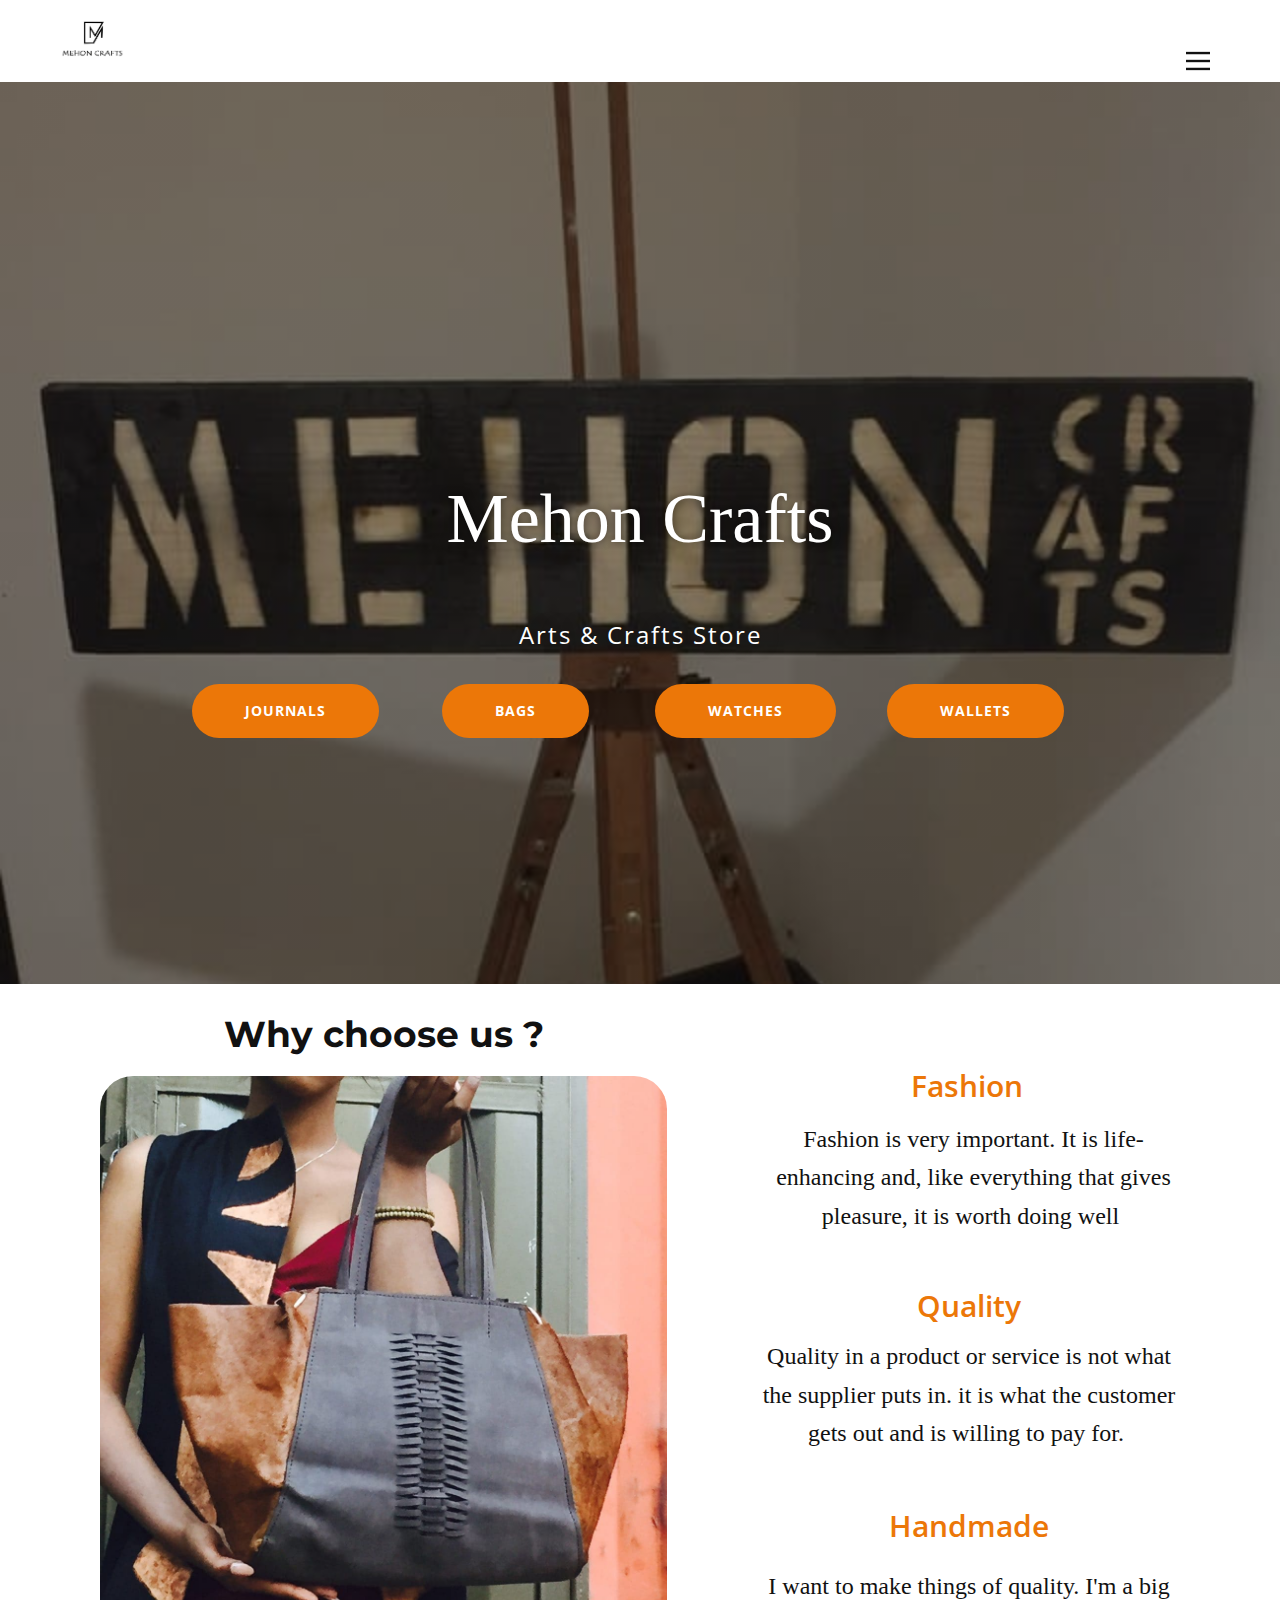
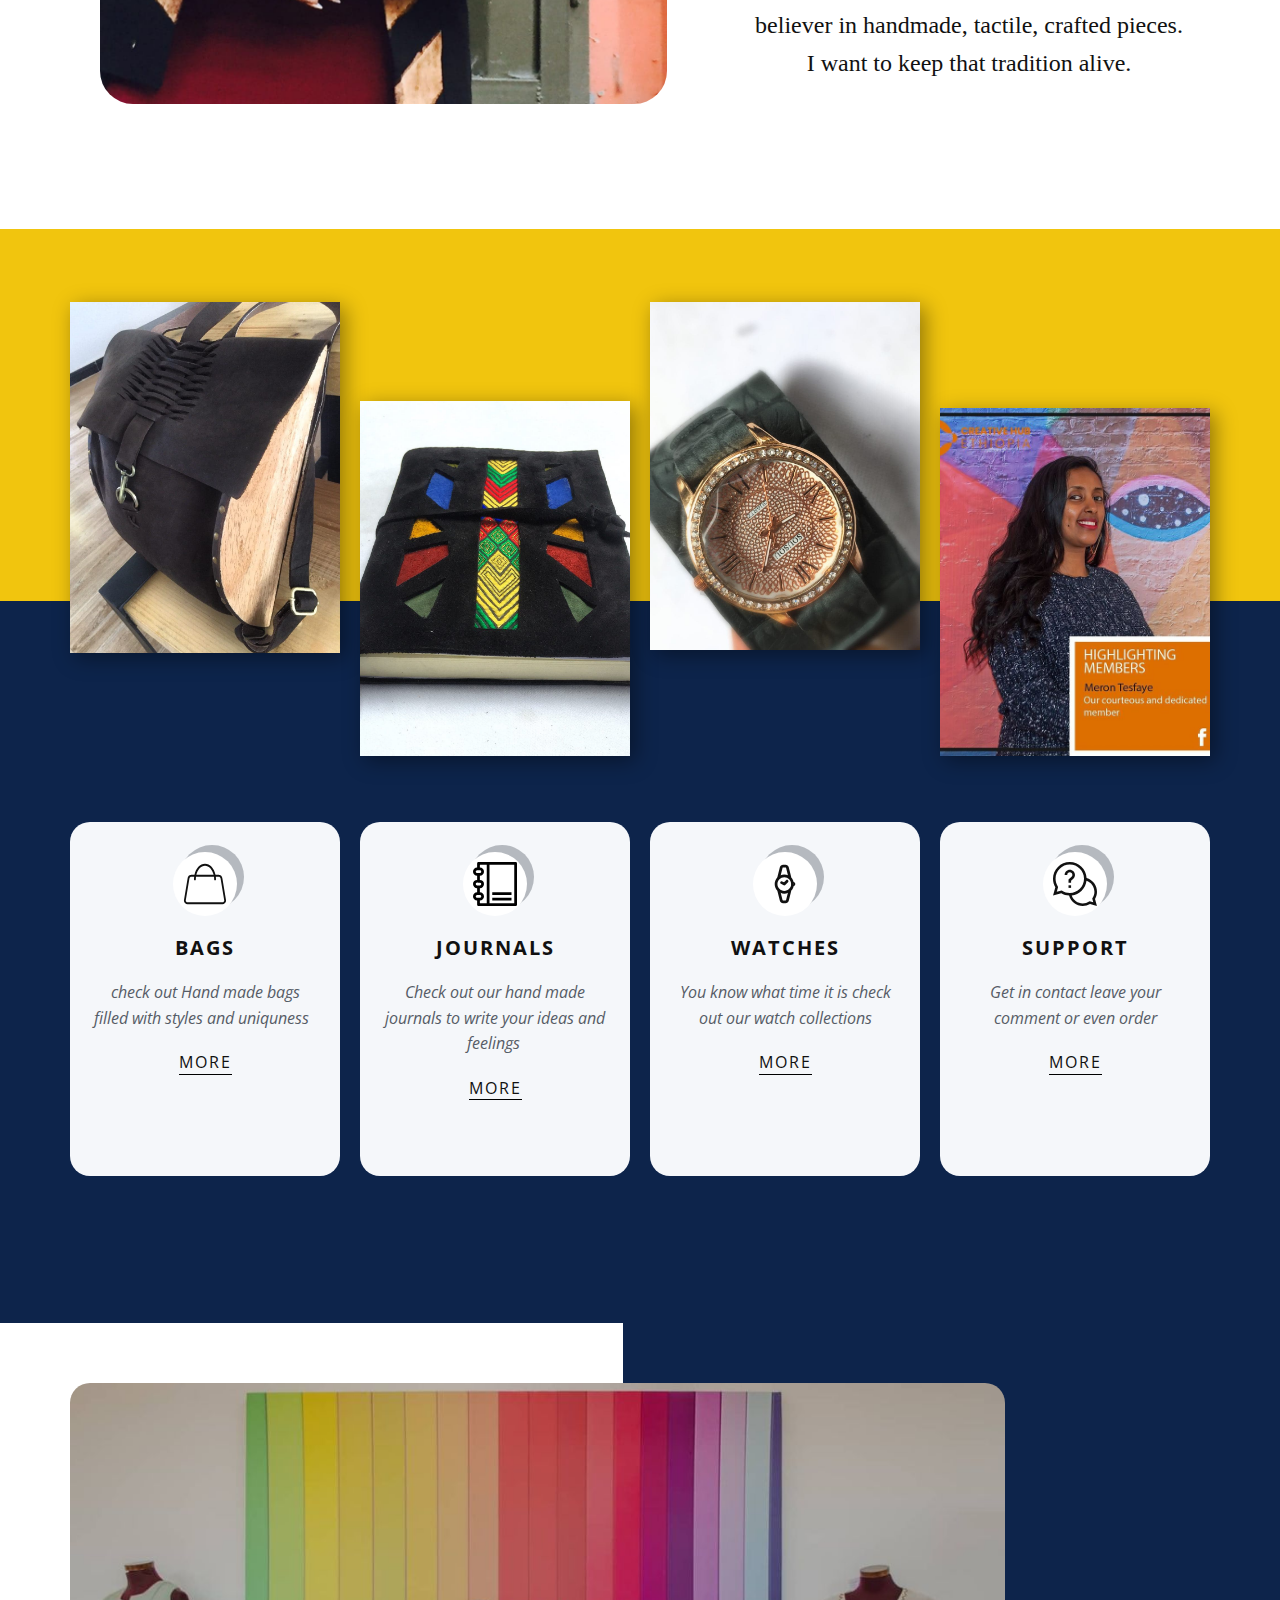
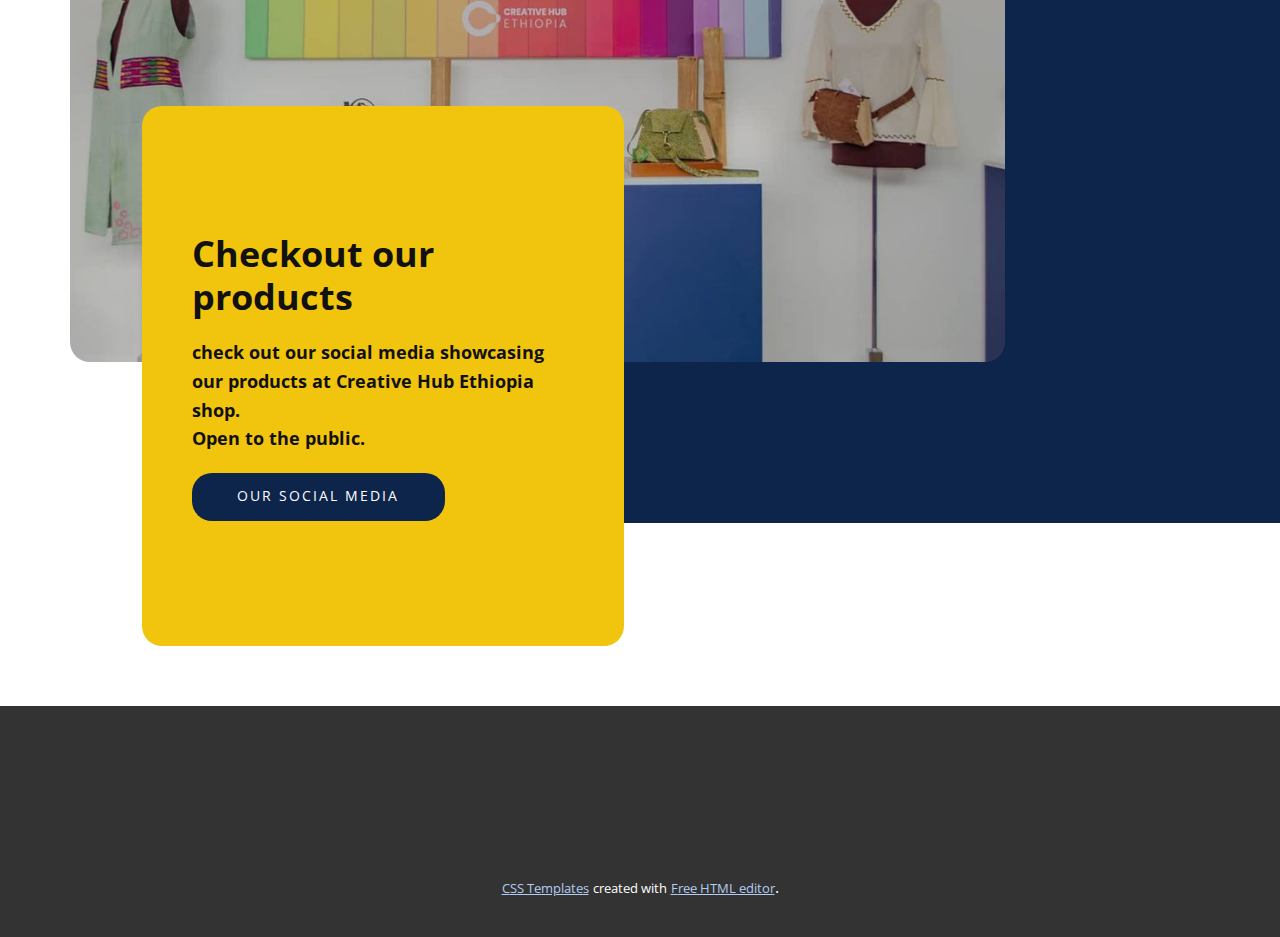
<file: index.html>
<!DOCTYPE html>
<html style="font-size: 16px;">
  <head>
    <meta name="viewport" content="width=device-width, initial-scale=1.0">
    <meta charset="utf-8">
    <meta name="keywords" content="​Online University of
In-Demand Professions, ​Top ten most popular courses for international students, ​What Is a Life Coach?, ​Leader in Executive Education, ​Flexible Distance Learning, ​Need Help?">
    <meta name="description" content="">
    <meta name="page_type" content="np-template-header-footer-from-plugin">
    <title>Home</title>
    <link rel="stylesheet" href="nicepage.css" media="screen">
<link rel="stylesheet" href="Home.css" media="screen">
    <script class="u-script" type="text/javascript" src="jquery.js" defer=""></script>
    <script class="u-script" type="text/javascript" src="nicepage.js" defer=""></script>
    <meta name="generator" content="Nicepage 4.0.3, nicepage.com">
    <link id="u-theme-google-font" rel="stylesheet" href="https://fonts.googleapis.com/css?family=Open+Sans:300,300i,400,400i,600,600i,700,700i,800,800i">
    <link id="u-page-google-font" rel="stylesheet" href="https://fonts.googleapis.com/css?family=Montserrat:100,100i,200,200i,300,300i,400,400i,500,500i,600,600i,700,700i,800,800i,900,900i|Syncopate:400,700">
    
    
    
    
    
    <script type="application/ld+json">{
		"@context": "http://schema.org",
		"@type": "Organization",
		"name": "",
		"logo": "images/262058633_330797571802967_956407469629109887_n1.jpg"
}</script>
    <meta name="theme-color" content="#0d244b">
    <meta property="og:title" content="Home">
    <meta property="og:type" content="website">
  </head>
  <body data-home-page="Home.html" data-home-page-title="Home" class="u-body"><header class="u-clearfix u-header u-header" id="sec-e950"><div class="u-clearfix u-sheet u-sheet-1">
        <a href="#" class="u-image u-logo u-image-1" data-image-width="588" data-image-height="588">
          <img src="images/262058633_330797571802967_956407469629109887_n1.jpg" class="u-logo-image u-logo-image-1">
        </a>
        <nav class="u-align-left u-menu u-menu-dropdown u-nav-spacing-25 u-offcanvas u-menu-1" data-responsive-from="XL">
          <div class="menu-collapse" style="letter-spacing: 0px; font-size: 1rem; font-weight: 700; text-transform: uppercase;" wfd-invisible="true">
            <a class="u-active-palette-1-base u-button-style u-custom-active-border-color u-custom-active-color u-custom-border u-custom-border-color u-custom-borders u-custom-hover-border-color u-custom-hover-color u-custom-left-right-menu-spacing u-custom-padding-bottom u-custom-text-active-color u-custom-text-color u-custom-text-hover-color u-custom-top-bottom-menu-spacing u-hover-palette-1-base u-nav-link" href="#" style="padding: 4px 0px; font-size: calc(1em + 8px);">
              <svg class="u-svg-link" preserveAspectRatio="xMidYMin slice" viewBox="0 0 302 302" style="undefined"><use xmlns:xlink="http://www.w3.org/1999/xlink" xlink:href="#svg-7b92"></use></svg>
              <svg xmlns="http://www.w3.org/2000/svg" xmlns:xlink="http://www.w3.org/1999/xlink" version="1.1" id="svg-7b92" x="0px" y="0px" viewBox="0 0 302 302" style="enable-background:new 0 0 302 302;" xml:space="preserve" class="u-svg-content"><g><rect y="36" width="302" height="30"></rect><rect y="236" width="302" height="30"></rect><rect y="136" width="302" height="30"></rect>
</g><g></g><g></g><g></g><g></g><g></g><g></g><g></g><g></g><g></g><g></g><g></g><g></g><g></g><g></g><g></g></svg>
            </a>
          </div>
          <div class="u-nav-container" wfd-invisible="true">
            <ul class="u-custom-font u-nav u-spacing-30 u-text-font u-unstyled u-nav-1"><li class="u-nav-item"><a class="u-border-2 u-border-active-palette-1-base u-border-hover-palette-1-base u-border-no-left u-border-no-right u-border-no-top u-button-style u-nav-link u-text-active-palette-1-base u-text-grey-90 u-text-hover-grey-90" href="Home.html" style="padding: 10px 0px;">Home</a>
</li><li class="u-nav-item"><a class="u-border-2 u-border-active-palette-1-base u-border-hover-palette-1-base u-border-no-left u-border-no-right u-border-no-top u-button-style u-nav-link u-text-active-palette-1-base u-text-grey-90 u-text-hover-grey-90" href="About.html" style="padding: 10px 0px;">About</a>
</li><li class="u-nav-item"><a class="u-border-2 u-border-active-palette-1-base u-border-hover-palette-1-base u-border-no-left u-border-no-right u-border-no-top u-button-style u-nav-link u-text-active-palette-1-base u-text-grey-90 u-text-hover-grey-90" href="Contact.html" style="padding: 10px 0px;">Contact</a>
</li><li class="u-nav-item"><a class="u-border-2 u-border-active-palette-1-base u-border-hover-palette-1-base u-border-no-left u-border-no-right u-border-no-top u-button-style u-nav-link u-text-active-palette-1-base u-text-grey-90 u-text-hover-grey-90" href="bags.html" style="padding: 10px 0px;">bags</a>
</li><li class="u-nav-item"><a class="u-border-2 u-border-active-palette-1-base u-border-hover-palette-1-base u-border-no-left u-border-no-right u-border-no-top u-button-style u-nav-link u-text-active-palette-1-base u-text-grey-90 u-text-hover-grey-90" href="journals.html" style="padding: 10px 0px;">journals</a>
</li></ul>
          </div>
          <div class="u-custom-menu u-nav-container-collapse" wfd-invisible="true">
            <div class="u-align-center u-black u-container-style u-inner-container-layout u-opacity u-opacity-95 u-sidenav">
              <div class="u-inner-container-layout u-sidenav-overflow">
                <div class="u-menu-close"></div>
                <ul class="u-align-center u-nav u-popupmenu-items u-unstyled u-nav-2"><li class="u-nav-item"><a class="u-button-style u-nav-link" href="education.html" style="padding: 10px;">education</a>
</li><li class="u-nav-item"><a class="u-button-style u-nav-link" href="Home.html" style="padding: 10px;">Home</a>
</li></ul>
              </div>
            </div>
            <div class="u-black u-menu-overlay u-opacity u-opacity-70" wfd-invisible="true"></div>
          </div>
        </nav>
      </div></header>
    <section class="u-align-center u-clearfix u-image u-shading u-section-1" src="" data-image-width="640" data-image-height="640" id="sec-115c">
      <div class="u-clearfix u-sheet u-sheet-1">
        <h1 class="u-custom-font u-text u-text-default u-title u-text-1">Mehon Crafts</h1>
        <p class="u-text u-text-default u-text-2"> Arts &amp; Crafts Store</p>
        <div class="u-expanded-width-md u-expanded-width-sm u-expanded-width-xs u-list u-list-1">
          <div class="u-repeater u-repeater-1">
            <div class="u-container-style u-list-item u-repeater-item">
              <div class="u-container-layout u-similar-container u-valign-middle-lg u-valign-middle-md u-valign-middle-sm u-valign-middle-xl u-container-layout-1">
                <a href="https://nicepage.app" class="u-active-white u-border-2 u-border-hover-grey-75 u-btn u-btn-round u-button-style u-hover-white u-palette-4-base u-radius-50 u-btn-1">Journals<br>
                </a>
              </div>
            </div>
            <div class="u-align-center u-container-style u-list-item u-repeater-item">
              <div class="u-container-layout u-similar-container u-valign-middle-lg u-valign-middle-md u-valign-middle-sm u-valign-middle-xl u-container-layout-2">
                <a href="https://nicepage.com/k/blank-html-templates" class="u-active-white u-border-2 u-border-hover-grey-75 u-btn u-btn-round u-button-style u-hover-white u-palette-4-base u-radius-50 u-btn-2">Bags<br>
                </a>
              </div>
            </div>
            <div class="u-align-center u-container-style u-list-item u-repeater-item">
              <div class="u-container-layout u-similar-container u-valign-middle-lg u-valign-middle-md u-valign-middle-sm u-valign-middle-xl u-container-layout-3">
                <a href="https://nicepage.com/c/technology-website-templates" class="u-active-white u-border-2 u-border-hover-grey-75 u-btn u-btn-round u-button-style u-hover-white u-palette-4-base u-radius-50 u-btn-3"> Watches</a>
              </div>
            </div>
            <div class="u-align-center u-container-style u-list-item u-repeater-item">
              <div class="u-container-layout u-similar-container u-valign-middle-lg u-valign-middle-md u-valign-middle-sm u-valign-middle-xl u-container-layout-4">
                <a href="https://nicepage.com/c/product-list-html-templates" class="u-active-white u-border-2 u-border-hover-grey-75 u-btn u-btn-round u-button-style u-hover-white u-palette-4-base u-radius-50 u-btn-4"> Wallets</a>
              </div>
            </div>
          </div>
        </div>
        <p class="u-large-text u-text u-text-variant u-text-white u-text-3">&nbsp;&nbsp;</p>
      </div>
    </section>
    <section class="u-clearfix u-section-2" id="sec-7c1f">
      <div class="u-clearfix u-sheet u-valign-middle u-sheet-1">
        <div class="u-clearfix u-expanded-width u-layout-wrap u-layout-wrap-1">
          <div class="u-layout">
            <div class="u-layout-row">
              <div class="u-align-center u-container-style u-layout-cell u-size-33 u-layout-cell-1">
                <div class="u-container-layout u-container-layout-1">
                  <h2 class="u-custom-font u-font-montserrat u-text u-text-1"> Why choose us ?</h2>
                  <img src="images/bag1.jpg" alt="" class="u-expanded-width u-image u-image-round u-radius-33 u-image-1" data-image-width="1280" data-image-height="1274">
                </div>
              </div>
              <div class="u-container-style u-layout-cell u-shape-rectangle u-size-27 u-layout-cell-2">
                <div class="u-container-layout u-container-layout-2">
                  <p class="u-align-center u-text u-text-2">
                    <span style="font-size: 1.875rem;" class="u-text-palette-4-base">Fashion</span>&nbsp;<br>
                    <br>
                    <br>
                    <br>
                    <br>
                    <span class="u-text-palette-4-base" style="font-size: 1.875rem;">Quality</span>
                    <br>
                    <br>&nbsp;<br>&nbsp;<br>
                    <br>
                    <span class="u-text-palette-4-base" style="font-size: 1.875rem;">Handmade</span>
                    <br>
                    <br>
                    <br>
                    <br>&nbsp;
                  </p>
                  <div class="fr-view u-clearfix u-rich-text u-text u-text-3">
                    <h1>
                      <br>
                    </h1>
                    <p style="text-align: center;">
                      <span class="u-custom-font" style="font-family: &quot;Akaya Kanadaka&quot;; font-size: 1.5rem;">Fashion is very important. It is life-enhancing and, like everything that gives pleasure, it is worth doing well&nbsp;</span>
                    </p>
                  </div>
                  <div class="fr-view u-clearfix u-rich-text u-text u-text-4">
                    <h1>
                      <br>
                    </h1>
                    <p style="text-align: center;">
                      <span class="u-custom-font" style="font-family: &quot;Akaya Kanadaka&quot;; font-size: 1.5rem;">Quality in a product or service is not what the supplier puts in. it is what the customer gets out and is willing to pay for.&nbsp;</span>
                    </p>
                  </div>
                  <div class="fr-view u-clearfix u-rich-text u-text u-text-5">
                    <h1>
                      <br>
                    </h1>
                    <p style="text-align: center;">
                      <span class="u-custom-font" style="font-family: &quot;Akaya Kanadaka&quot;; font-size: 1.5rem;">I want to make things of quality. I'm a big believer in handmade, tactile, crafted pieces. I want to keep that tradition alive.</span>
                    </p>
                  </div>
                </div>
              </div>
            </div>
          </div>
        </div>
      </div>
    </section>
    <section class="u-align-center u-clearfix u-palette-1-base u-section-3" id="sec-a1a3">
      <div class="u-expanded-width u-palette-3-base u-shape u-shape-rectangle u-shape-1"></div>
      <div class="u-clearfix u-gutter-20 u-layout-wrap u-layout-wrap-1">
        <div class="u-layout">
          <div class="u-layout-row">
            <div class="u-size-15 u-size-30-md">
              <div class="u-layout-col">
                <div class="u-container-style u-image u-layout-cell u-size-40 u-image-1" data-image-width="959" data-image-height="1280">
                  <div class="u-container-layout u-container-layout-1"></div>
                </div>
                <div class="u-container-style u-hidden-md u-hidden-sm u-hidden-xs u-layout-cell u-size-20 u-layout-cell-2" wfd-invisible="true">
                  <div class="u-container-layout u-container-layout-2"></div>
                </div>
              </div>
            </div>
            <div class="u-size-15 u-size-30-md">
              <div class="u-layout-col">
                <div class="u-container-style u-hidden-md u-hidden-sm u-hidden-xs u-layout-cell u-size-20 u-layout-cell-3" wfd-invisible="true">
                  <div class="u-container-layout u-container-layout-3"></div>
                </div>
                <div class="u-container-style u-image u-layout-cell u-size-40 u-image-2" data-image-width="1248" data-image-height="1280">
                  <div class="u-container-layout u-container-layout-4"></div>
                </div>
              </div>
            </div>
            <div class="u-size-15 u-size-30-md">
              <div class="u-layout-col">
                <div class="u-container-style u-image u-layout-cell u-size-40 u-image-3" data-image-width="1280" data-image-height="1222">
                  <div class="u-container-layout u-container-layout-5"></div>
                </div>
                <div class="u-container-style u-hidden-md u-hidden-sm u-hidden-xs u-layout-cell u-size-20 u-layout-cell-6" wfd-invisible="true">
                  <div class="u-container-layout u-container-layout-6"></div>
                </div>
              </div>
            </div>
            <div class="u-size-15 u-size-30-md">
              <div class="u-layout-col">
                <div class="u-container-style u-hidden-md u-hidden-sm u-hidden-xs u-layout-cell u-size-20 u-layout-cell-7" wfd-invisible="true">
                  <div class="u-container-layout u-container-layout-7"></div>
                </div>
                <div class="u-container-style u-image u-layout-cell u-size-40 u-image-4" data-image-width="750" data-image-height="750">
                  <div class="u-container-layout u-container-layout-8"></div>
                </div>
              </div>
            </div>
          </div>
        </div>
      </div>
      <div class="u-list u-list-1">
        <div class="u-repeater u-repeater-1">
          <div class="u-align-center u-container-style u-list-item u-palette-5-light-3 u-radius-20 u-repeater-item u-shape-round u-list-item-1">
            <div class="u-container-layout u-similar-container u-valign-top u-container-layout-9"><span class="u-align-left u-icon u-icon-circle u-spacing-10 u-white u-icon-1"><svg class="u-svg-link" preserveAspectRatio="xMidYMin slice" viewBox="0 0 48 48" style=""><use xmlns:xlink="http://www.w3.org/1999/xlink" xlink:href="#svg-bb6b"></use></svg><svg class="u-svg-content" viewBox="0 0 48 48" id="svg-bb6b"><path clip-rule="evenodd" d="M43,46H5c-2.209,0-4-1.791-4-4l4-24c0.678-3.442,2.668-4,4.877-4h2.652  C14.037,7.052,18.602,2,24,2s9.963,5.052,11.471,12h2.652c2.209,0,4.199,0.558,4.877,4l4,24C47,44.209,45.209,46,43,46z M24,4  c-4.352,0-8.045,4.178-9.418,10h18.837C32.045,8.178,28.353,4,24,4z M41,18c-0.308-1.351-0.957-2-2.37-2h-2.828  C35.925,16.976,36,17.975,36,19c0,0.552-0.447,1-1,1s-1-0.448-1-1c0-1.027-0.069-2.031-0.201-3H14.201C14.07,16.969,14,17.973,14,19  c0,0.552-0.447,1-1,1s-1-0.448-1-1c0-1.025,0.075-2.024,0.197-3H9.369C7.957,16,7.309,16.649,7,18L3,42c0,1.104,0.896,2,2,2h38  c1.104,0,2-0.896,2-2L41,18z" fill-rule="evenodd"></path></svg></span>
              <h5 class="u-text u-text-1"> Bags</h5>
              <p class="u-text u-text-palette-5-dark-2 u-text-2">check out Hand made bags filled with styles and uniquness&nbsp;&nbsp;</p>
              <a href="https://nicepage.best" class="u-active-none u-align-center u-border-1 u-border-active-grey-60 u-border-black u-border-hover-grey-60 u-btn u-button-style u-hover-none u-none u-text-body-color u-btn-1">more</a>
            </div>
          </div>
          <div class="u-align-center u-container-style u-list-item u-palette-5-light-3 u-radius-20 u-repeater-item u-shape-round u-list-item-2">
            <div class="u-container-layout u-similar-container u-valign-top u-container-layout-10"><span class="u-align-left u-icon u-icon-circle u-spacing-10 u-white u-icon-2"><svg class="u-svg-link" preserveAspectRatio="xMidYMin slice" viewBox="0 0 32 32" style=""><use xmlns:xlink="http://www.w3.org/1999/xlink" xlink:href="#svg-bf0a"></use></svg><svg class="u-svg-content" viewBox="0 0 32 32" id="svg-bf0a"><defs><style>.cls-1{fill:none;stroke:#000;stroke-linejoin:round;stroke-width:2px;}</style>
</defs><polyline class="cls-1" points="4 5 4 1 11 1 31 1 31 31 11 31 4 31 4 27"></polyline><path class="cls-1" d="M4,5H5A2,2,0,0,1,7,7,2,2,0,0,1,5,9H3A2,2,0,0,1,1,7a2,2,0,0,1,.59-1.41A2,2,0,0,1,3,5Z"></path><path class="cls-1" d="M4,14H5a2,2,0,0,1,2,2,2,2,0,0,1-2,2H3a2,2,0,0,1-2-2,2,2,0,0,1,.59-1.41A2,2,0,0,1,3,14Z"></path><path class="cls-1" d="M4,23H5a2,2,0,0,1,2,2,2,2,0,0,1-2,2H3a2,2,0,0,1-2-2,2,2,0,0,1,.59-1.41A2,2,0,0,1,3,23Z"></path><line class="cls-1" x1="11" x2="11" y1="1" y2="31"></line><line class="cls-1" x1="4" x2="4" y1="9" y2="14"></line><line class="cls-1" x1="4" x2="4" y1="18" y2="23"></line><line class="cls-1" x1="14" x2="28" y1="23" y2="23"></line><line class="cls-1" x1="14" x2="28" y1="27" y2="27"></line></svg></span>
              <h5 class="u-text u-text-3"> Journals</h5>
              <p class="u-text u-text-palette-5-dark-2 u-text-4">Check out our hand made journals to write your ideas and feelings&nbsp;</p>
              <a href="https://nicepage.cloud" class="u-active-none u-align-center u-border-1 u-border-active-grey-60 u-border-black u-border-hover-grey-60 u-btn u-button-style u-hover-none u-none u-text-body-color u-btn-2">more</a>
            </div>
          </div>
          <div class="u-align-center u-container-style u-list-item u-palette-5-light-3 u-radius-20 u-repeater-item u-shape-round u-list-item-3">
            <div class="u-container-layout u-similar-container u-valign-top u-container-layout-11"><span class="u-align-left u-icon u-icon-circle u-spacing-10 u-white u-icon-3"><svg class="u-svg-link" preserveAspectRatio="xMidYMin slice" viewBox="0 0 32 32" style=""><use xmlns:xlink="http://www.w3.org/1999/xlink" xlink:href="#svg-20d4"></use></svg><svg class="u-svg-content" viewBox="0 0 32 32" id="svg-20d4" style="enable-background:new 0 0 32 32;"><g id="_x31_0"><path d="M15.5,23c-3.8594,0-7-3.1401-7-7s3.1406-7,7-7s7,3.1401,7,7S19.3594,23,15.5,23z M15.5,11c-2.7568,0-5,2.2432-5,5   s2.2432,5,5,5s5-2.2432,5-5S18.2568,11,15.5,11z"></path><path d="M15.5,17c-0.1523,0-0.3047-0.0347-0.4473-0.1055l-2-1c-0.4941-0.2471-0.6943-0.8477-0.4473-1.3418   c0.248-0.4946,0.8477-0.6943,1.3418-0.4473l1.3555,0.6777l1.4902-1.4902c0.3906-0.3906,1.0234-0.3906,1.4141,0   s0.3906,1.0234,0,1.4141l-2,2C16.0146,16.8989,15.7588,17,15.5,17z"></path><path d="M22,17.5c-0.8271,0-1.5-0.6729-1.5-1.5s0.6729-1.5,1.5-1.5s1.5,0.6729,1.5,1.5S22.8271,17.5,22,17.5z M22,15.5   c-0.2754,0-0.5,0.2241-0.5,0.5s0.2246,0.5,0.5,0.5s0.5-0.2241,0.5-0.5S22.2754,15.5,22,15.5z"></path><path d="M19.499,12c-0.4482,0.0005-0.8555-0.3032-0.9688-0.7573l-1.7314-6.9272C16.752,4.1299,16.5859,4,16.3945,4h-1.7891   c-0.1914,0-0.3574,0.1299-0.4043,0.3164l-1.7314,6.9263c-0.1338,0.5347-0.6807,0.8608-1.2119,0.7275   c-0.5361-0.1338-0.8623-0.6768-0.7275-1.2129l1.7314-6.9272C12.5322,2.7524,13.4961,2,14.6055,2h1.7891   c1.1094,0,2.0732,0.7524,2.3438,1.8291l1.7314,6.9282c0.1348,0.5361-0.1914,1.0791-0.7275,1.2129   C19.6611,11.9907,19.5791,12,19.499,12z"></path><path d="M16.3945,30h-1.7891c-1.1094,0-2.0732-0.7524-2.3438-1.8291l-1.7314-6.9282c-0.1348-0.5361,0.1914-1.0791,0.7275-1.2129   c0.5322-0.1362,1.0781,0.1924,1.2119,0.7275l1.7314,6.9272C14.248,27.8701,14.4141,28,14.6055,28h1.7891   c0.1914,0,0.3574-0.1299,0.4043-0.3164l1.7314-6.9263c0.1338-0.5352,0.6748-0.8643,1.2119-0.7275   c0.5361,0.1338,0.8623,0.6768,0.7275,1.2129l-1.7314,6.9272C18.4678,29.2476,17.5039,30,16.3945,30z"></path>
</g></svg></span>
              <h5 class="u-text u-text-5">Watches</h5>
              <p class="u-text u-text-palette-5-dark-2 u-text-6">You know what time it is check out our watch collections</p>
              <a href="https://nicepage.com/c/fashion-beauty-website-templates" class="u-active-none u-align-center u-border-1 u-border-active-grey-60 u-border-black u-border-hover-grey-60 u-btn u-button-style u-hover-none u-none u-text-body-color u-btn-3">more</a>
            </div>
          </div>
          <div class="u-align-center u-container-style u-list-item u-palette-5-light-3 u-radius-20 u-repeater-item u-shape-round u-list-item-4">
            <div class="u-container-layout u-similar-container u-valign-top u-container-layout-12"><span class="u-align-left u-icon u-icon-circle u-spacing-10 u-white u-icon-4"><svg class="u-svg-link" preserveAspectRatio="xMidYMin slice" viewBox="0 0 512 512" style=""><use xmlns:xlink="http://www.w3.org/1999/xlink" xlink:href="#svg-60ce"></use></svg><svg class="u-svg-content" viewBox="0 0 512 512" id="svg-60ce"><path d="m512 346.5c0-74.628906-50.285156-139.832031-121.195312-159.480469-4.457032-103.878906-90.347657-187.019531-195.304688-187.019531-107.800781 0-195.5 87.699219-195.5 195.5 0 35.132812 9.351562 69.339844 27.109375 99.371094l-26.390625 95.40625 95.410156-26.386719c27.605469 16.324219 58.746094 25.519531 90.886719 26.90625 19.644531 70.914063 84.851563 121.203125 159.484375 121.203125 29.789062 0 58.757812-7.933594 84.210938-23.007812l80.566406 22.285156-22.285156-80.566406c15.074218-25.453126 23.007812-54.421876 23.007812-84.210938zm-411.136719-15.046875-57.117187 15.800781 15.800781-57.117187-3.601563-5.632813c-16.972656-26.554687-25.945312-57.332031-25.945312-89.003906 0-91.257812 74.242188-165.5 165.5-165.5s165.5 74.242188 165.5 165.5-74.242188 165.5-165.5 165.5c-31.671875 0-62.445312-8.972656-89.003906-25.945312zm367.390625 136.800781-42.382812-11.726562-5.660156 3.683594c-21.941407 14.253906-47.433594 21.789062-73.710938 21.789062-58.65625 0-110.199219-37.925781-128.460938-92.308594 89.820313-10.355468 161.296876-81.832031 171.65625-171.65625 54.378907 18.265625 92.304688 69.808594 92.304688 128.464844 0 26.277344-7.535156 51.769531-21.789062 73.710938l-3.683594 5.660156zm0 0"></path><path d="m180.5 271h30v30h-30zm0 0"></path><path d="m225.5 150c0 8.519531-3.46875 16.382812-9.765625 22.144531l-35.234375 32.25v36.605469h30v-23.394531l25.488281-23.328125c12.398438-11.347656 19.511719-27.484375 19.511719-44.277344 0-33.085938-26.914062-60-60-60s-60 26.914062-60 60h30c0-16.542969 13.457031-30 30-30s30 13.457031 30 30zm0 0"></path></svg></span>
              <h5 class="u-text u-text-7">Support</h5>
              <p class="u-text u-text-palette-5-dark-2 u-text-8">Get in contact leave your comment or even order</p>
              <a href="https://nicepage.com/wysiwyg-html-editor" class="u-active-none u-align-center u-border-1 u-border-active-grey-60 u-border-black u-border-hover-grey-60 u-btn u-button-style u-hover-none u-none u-text-body-color u-btn-4">more</a>
            </div>
          </div>
        </div>
      </div>
    </section>
    <section class="u-clearfix u-section-4" id="carousel_a8ad">
      <div class="u-palette-1-base u-shape u-shape-rectangle u-shape-1"></div>
      <img class="u-image u-image-round u-radius-20 u-image-1" src="images/240785005_370403187947877_205879704728915941_n.jpg" data-image-width="1080" data-image-height="717">
      <div class="u-clearfix u-gutter-50 u-layout-wrap u-layout-wrap-1">
        <div class="u-layout">
          <div class="u-layout-row">
            <div class="u-size-60">
              <div class="u-layout-col">
                <div class="u-container-style u-layout-cell u-left-cell u-palette-3-base u-radius-20 u-shape-round u-size-60 u-layout-cell-1">
                  <div class="u-container-layout u-valign-middle u-container-layout-1">
                    <h2 class="u-text u-text-default u-text-1"> Checkout our products&nbsp;</h2>
                    <p class="u-custom-font u-heading-font u-text u-text-default u-text-2">check out our social media showcasing our products at Creative Hub Ethiopia shop.<br>Open to the public.
                    </p>
                    <a href="https://nicepage.site" class="u-btn u-btn-round u-button-style u-radius-20 u-btn-1">our social media</a>
                  </div>
                </div>
              </div>
            </div>
          </div>
        </div>
      </div>
    </section>
    
    
    <footer class="u-clearfix u-footer u-grey-80" id="sec-3f3a"><div class="u-align-left u-clearfix u-sheet u-sheet-1"></div></footer>
    <section class="u-backlink u-clearfix u-grey-80">
      <a class="u-link" href="https://nicepage.com/css-templates" target="_blank">
        <span>CSS Templates</span>
      </a>
      <p class="u-text">
        <span>created with</span>
      </p>
      <a class="u-link" href="https://nicepage.com/wysiwyg-html-editor" target="_blank">
        <span>Free HTML editor</span>
      </a>. 
    </section>
  </body>
</html>
</file>
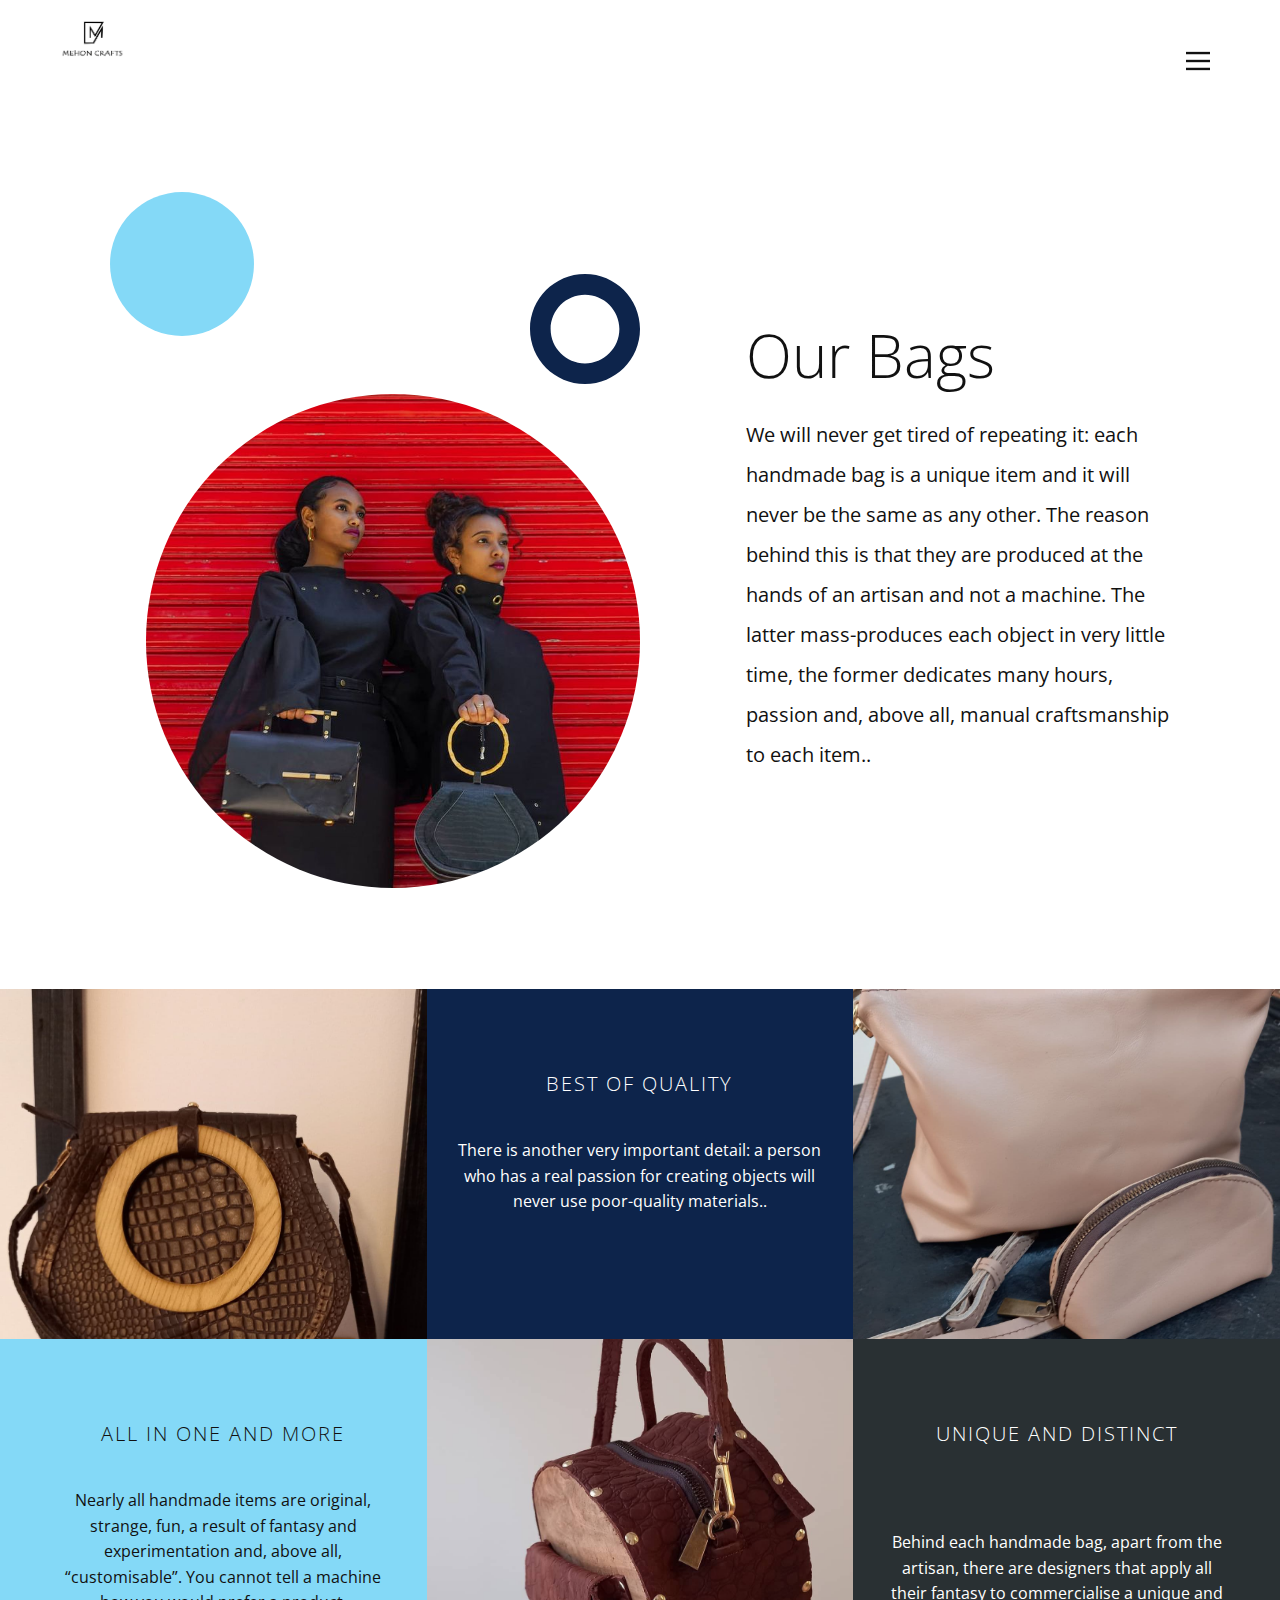
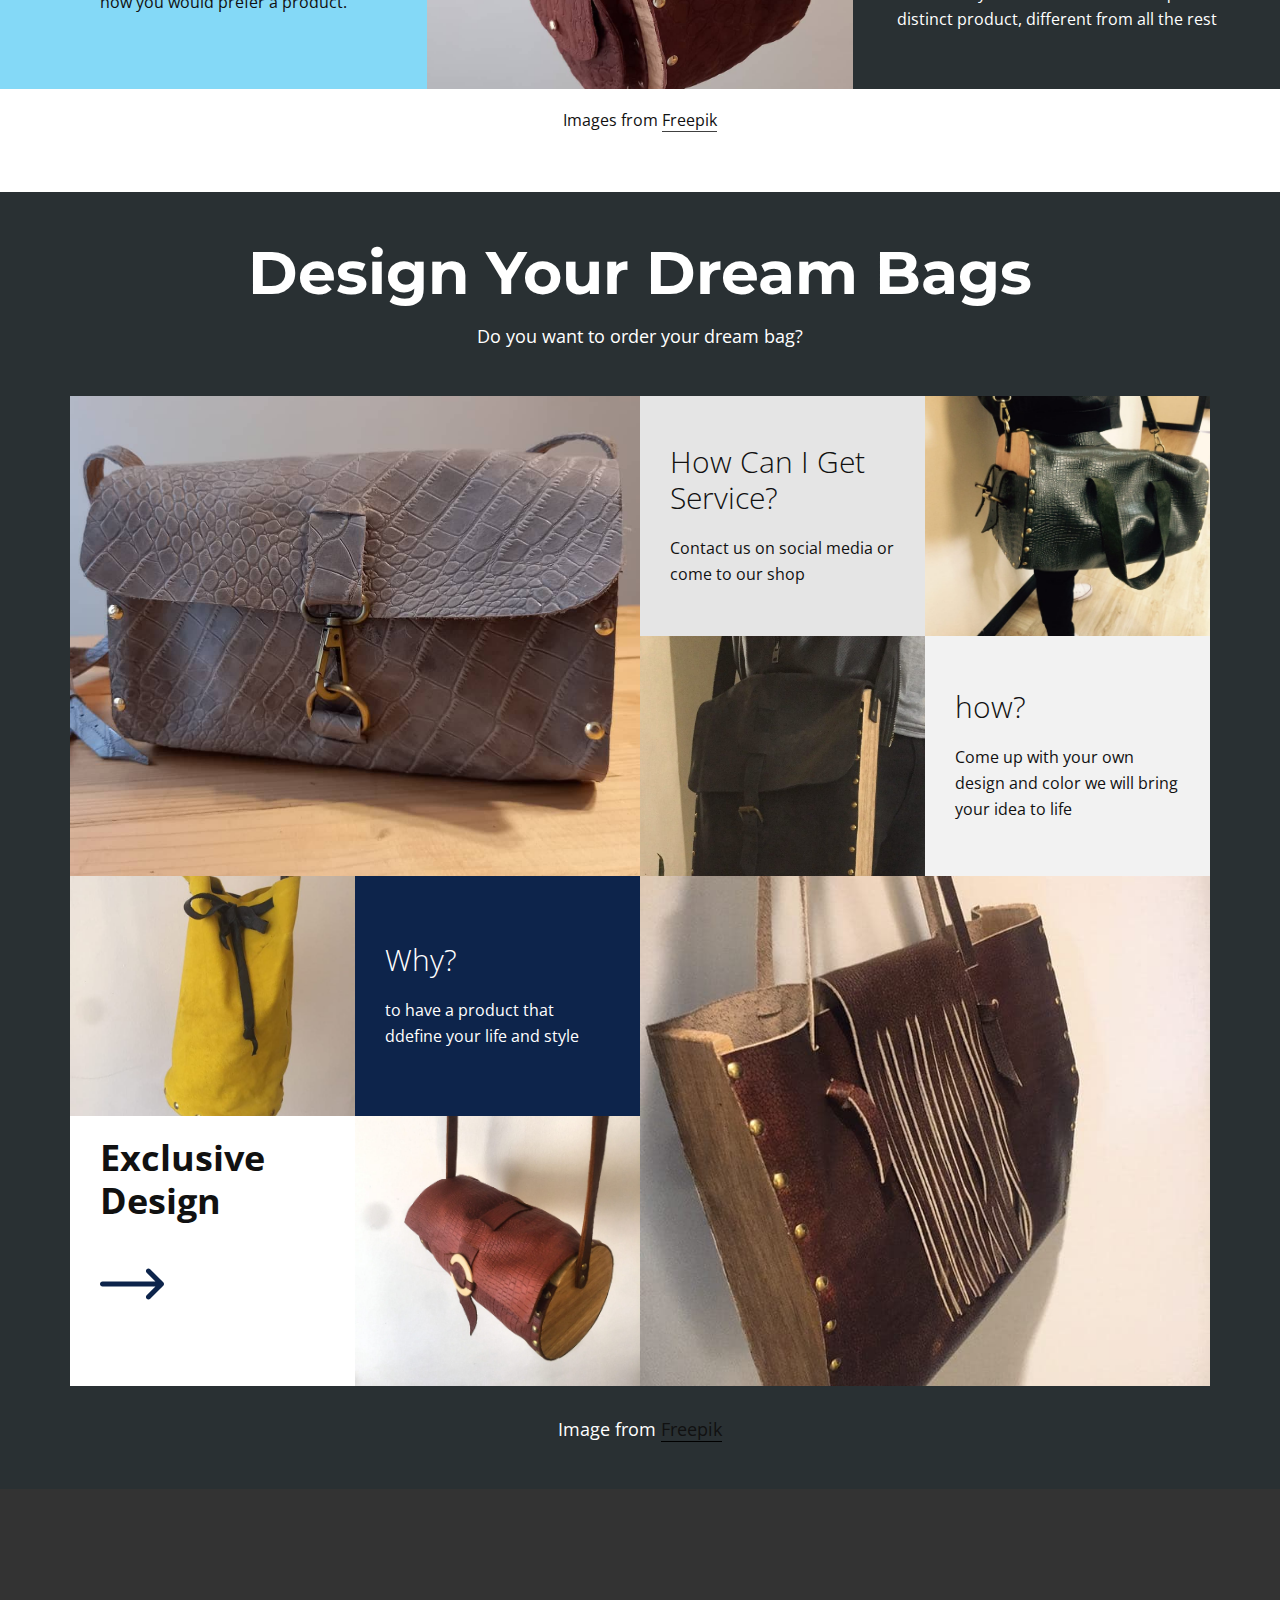
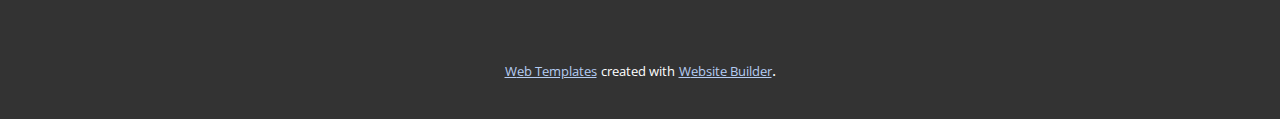
<file: bags.html>
<!DOCTYPE html>
<html style="font-size: 16px;">
  <head>
    <meta name="viewport" content="width=device-width, initial-scale=1.0">
    <meta charset="utf-8">
    <meta name="keywords" content="​Interior Design and Decoration, ​Our Work, ​We design &amp; deliver beautiful hotels, luxury homes and innovative workplace interiors, ​It's time to design your living spaces, ​Design Your Dream Space">
    <meta name="description" content="">
    <meta name="page_type" content="np-template-header-footer-from-plugin">
    <title>bags</title>
    <link rel="stylesheet" href="nicepage.css" media="screen">
<link rel="stylesheet" href="bags.css" media="screen">
    <script class="u-script" type="text/javascript" src="jquery.js" defer=""></script>
    <script class="u-script" type="text/javascript" src="nicepage.js" defer=""></script>
    <meta name="generator" content="Nicepage 4.0.3, nicepage.com">
    <link id="u-theme-google-font" rel="stylesheet" href="https://fonts.googleapis.com/css?family=Open+Sans:300,300i,400,400i,600,600i,700,700i,800,800i">
    <link id="u-page-google-font" rel="stylesheet" href="https://fonts.googleapis.com/css?family=Montserrat:100,100i,200,200i,300,300i,400,400i,500,500i,600,600i,700,700i,800,800i,900,900i">
    
    
    
    
    <script type="application/ld+json">{
		"@context": "http://schema.org",
		"@type": "Organization",
		"name": "",
		"logo": "images/262058633_330797571802967_956407469629109887_n1.jpg"
}</script>
    <meta name="theme-color" content="#0d244b">
    <meta property="og:title" content="bags">
    <meta property="og:type" content="website">
  </head>
  <body class="u-body"><header class="u-clearfix u-header u-header" id="sec-e950"><div class="u-clearfix u-sheet u-sheet-1">
        <a href="#" class="u-image u-logo u-image-1" data-image-width="588" data-image-height="588">
          <img src="images/262058633_330797571802967_956407469629109887_n1.jpg" class="u-logo-image u-logo-image-1">
        </a>
        <nav class="u-align-left u-menu u-menu-dropdown u-nav-spacing-25 u-offcanvas u-menu-1" data-responsive-from="XL">
          <div class="menu-collapse" style="letter-spacing: 0px; font-size: 1rem; font-weight: 700; text-transform: uppercase;" wfd-invisible="true">
            <a class="u-active-palette-1-base u-button-style u-custom-active-border-color u-custom-active-color u-custom-border u-custom-border-color u-custom-borders u-custom-hover-border-color u-custom-hover-color u-custom-left-right-menu-spacing u-custom-padding-bottom u-custom-text-active-color u-custom-text-color u-custom-text-hover-color u-custom-top-bottom-menu-spacing u-hover-palette-1-base u-nav-link" href="#" style="padding: 4px 0px; font-size: calc(1em + 8px);">
              <svg class="u-svg-link" preserveAspectRatio="xMidYMin slice" viewBox="0 0 302 302" style="undefined"><use xmlns:xlink="http://www.w3.org/1999/xlink" xlink:href="#svg-7b92"></use></svg>
              <svg xmlns="http://www.w3.org/2000/svg" xmlns:xlink="http://www.w3.org/1999/xlink" version="1.1" id="svg-7b92" x="0px" y="0px" viewBox="0 0 302 302" style="enable-background:new 0 0 302 302;" xml:space="preserve" class="u-svg-content"><g><rect y="36" width="302" height="30"></rect><rect y="236" width="302" height="30"></rect><rect y="136" width="302" height="30"></rect>
</g><g></g><g></g><g></g><g></g><g></g><g></g><g></g><g></g><g></g><g></g><g></g><g></g><g></g><g></g><g></g></svg>
            </a>
          </div>
          <div class="u-nav-container" wfd-invisible="true">
            <ul class="u-custom-font u-nav u-spacing-30 u-text-font u-unstyled u-nav-1"><li class="u-nav-item"><a class="u-border-2 u-border-active-palette-1-base u-border-hover-palette-1-base u-border-no-left u-border-no-right u-border-no-top u-button-style u-nav-link u-text-active-palette-1-base u-text-grey-90 u-text-hover-grey-90" href="Home.html" style="padding: 10px 0px;">Home</a>
</li><li class="u-nav-item"><a class="u-border-2 u-border-active-palette-1-base u-border-hover-palette-1-base u-border-no-left u-border-no-right u-border-no-top u-button-style u-nav-link u-text-active-palette-1-base u-text-grey-90 u-text-hover-grey-90" href="About.html" style="padding: 10px 0px;">About</a>
</li><li class="u-nav-item"><a class="u-border-2 u-border-active-palette-1-base u-border-hover-palette-1-base u-border-no-left u-border-no-right u-border-no-top u-button-style u-nav-link u-text-active-palette-1-base u-text-grey-90 u-text-hover-grey-90" href="Contact.html" style="padding: 10px 0px;">Contact</a>
</li><li class="u-nav-item"><a class="u-border-2 u-border-active-palette-1-base u-border-hover-palette-1-base u-border-no-left u-border-no-right u-border-no-top u-button-style u-nav-link u-text-active-palette-1-base u-text-grey-90 u-text-hover-grey-90" href="bags.html" style="padding: 10px 0px;">bags</a>
</li><li class="u-nav-item"><a class="u-border-2 u-border-active-palette-1-base u-border-hover-palette-1-base u-border-no-left u-border-no-right u-border-no-top u-button-style u-nav-link u-text-active-palette-1-base u-text-grey-90 u-text-hover-grey-90" href="journals.html" style="padding: 10px 0px;">journals</a>
</li></ul>
          </div>
          <div class="u-custom-menu u-nav-container-collapse" wfd-invisible="true">
            <div class="u-align-center u-black u-container-style u-inner-container-layout u-opacity u-opacity-95 u-sidenav">
              <div class="u-inner-container-layout u-sidenav-overflow">
                <div class="u-menu-close"></div>
                <ul class="u-align-center u-nav u-popupmenu-items u-unstyled u-nav-2"><li class="u-nav-item"><a class="u-button-style u-nav-link" href="education.html" style="padding: 10px;">education</a>
</li><li class="u-nav-item"><a class="u-button-style u-nav-link" href="Home.html" style="padding: 10px;">Home</a>
</li></ul>
              </div>
            </div>
            <div class="u-black u-menu-overlay u-opacity u-opacity-70" wfd-invisible="true"></div>
          </div>
        </nav>
      </div></header>
    <section class="u-align-center u-clearfix u-section-1" id="carousel_2f8a">
      <div class="u-clearfix u-sheet u-valign-middle u-sheet-1">
        <div class="u-clearfix u-expanded-width u-layout-wrap u-layout-wrap-1">
          <div class="u-layout">
            <div class="u-layout-row">
              <div class="u-container-style u-layout-cell u-left-cell u-size-34 u-layout-cell-1">
                <div class="u-container-layout u-container-layout-1">
                  <div class="u-palette-2-light-1 u-shape u-shape-circle u-shape-1"></div>
                  <div class="u-shape u-shape-svg u-text-palette-1-base u-shape-2">
                    <svg class="u-svg-link" preserveAspectRatio="none" viewBox="0 0 160 160" style=""><use xmlns:xlink="http://www.w3.org/1999/xlink" xlink:href="#svg-7386"></use></svg>
                    <svg class="u-svg-content" viewBox="0 0 160 160" x="0px" y="0px" id="svg-7386" style="enable-background:new 0 0 160 160;"><path d="M80,30c27.6,0,50,22.4,50,50s-22.4,50-50,50s-50-22.4-50-50S52.4,30,80,30 M80,0C35.8,0,0,35.8,0,80s35.8,80,80,80
	s80-35.8,80-80S124.2,0,80,0L80,0z"></path></svg>
                  </div>
                  <div alt="" class="u-image u-image-circle u-preserve-proportions u-image-1" data-image-width="750" data-image-height="750"></div>
                </div>
              </div>
              <div class="u-container-style u-layout-cell u-right-cell u-size-26 u-layout-cell-2">
                <div class="u-container-layout u-container-layout-2">
                  <h2 class="u-text u-text-default u-text-1"> Our Bags</h2>
                  <p class="u-text u-text-2"> We will never get tired of repeating it: each handmade bag is a unique item and it will never be the same as any other. The reason behind this is that they are produced at the hands of an artisan and not a machine. The latter mass-produces each object in very little time, the former dedicates many hours, passion and, above all, manual craftsmanship to each item..</p>
                </div>
              </div>
            </div>
          </div>
        </div>
      </div>
    </section>
    <section class="u-clearfix u-valign-top u-section-2" id="carousel_daa1">
      <div class="u-clearfix u-expanded-width u-layout-wrap u-layout-wrap-1">
        <div class="u-layout">
          <div class="u-layout-col">
            <div class="u-size-30">
              <div class="u-layout-row">
                <div class="u-container-style u-image u-layout-cell u-left-cell u-size-20 u-image-1" data-image-width="1143" data-image-height="1280">
                  <div class="u-container-layout u-container-layout-1"></div>
                </div>
                <div class="u-align-center u-container-style u-layout-cell u-palette-1-base u-size-20 u-layout-cell-2">
                  <div class="u-container-layout u-container-layout-2">
                    <h5 class="u-text u-text-default u-text-1">best of Quality</h5>
                    <p class="u-text u-text-2">There is another very important detail: a person who has a real passion for creating objects will never use poor-quality materials..</p>
                  </div>
                </div>
                <div class="u-container-style u-image u-layout-cell u-right-cell u-size-20 u-image-2" data-image-width="1280" data-image-height="1280">
                  <div class="u-container-layout u-container-layout-3"></div>
                </div>
              </div>
            </div>
            <div class="u-size-30">
              <div class="u-layout-row">
                <div class="u-align-center u-container-style u-layout-cell u-left-cell u-palette-2-base u-size-20 u-layout-cell-4">
                  <div class="u-container-layout u-container-layout-4">
                    <h5 class="u-text u-text-default u-text-3">all in one and more</h5>
                    <p class="u-text u-text-4"> Nearly all handmade items are original, strange, fun, a result of fantasy and experimentation and, above all, “customisable”. You cannot tell a machine how you would prefer a product.</p>
                  </div>
                </div>
                <div class="u-container-style u-image u-layout-cell u-size-20 u-image-3" data-image-width="1080" data-image-height="1080">
                  <div class="u-container-layout u-container-layout-5"></div>
                </div>
                <div class="u-align-center u-container-style u-layout-cell u-palette-2-dark-3 u-right-cell u-size-20 u-layout-cell-6">
                  <div class="u-container-layout u-container-layout-6">
                    <h5 class="u-text u-text-default u-text-5">unique and distinct</h5>
                    <p class="u-text u-text-6"> Behind each handmade bag, apart from the artisan, there are designers that apply all their fantasy to commercialise a unique and distinct product, different from all the rest</p>
                  </div>
                </div>
              </div>
            </div>
          </div>
        </div>
      </div>
      <p class="u-align-center u-text u-text-default u-text-7">Images from <a href="https://www.freepik.com/photos/background" class="u-border-1 u-border-grey-75 u-btn u-button-style u-none u-text-body-color u-btn-1">Freepik</a>
      </p>
    </section>
    <section class="u-align-center u-clearfix u-height-50vw-xs u-palette-2-dark-3 u-section-3" id="sec-18d4">
      <div class="u-clearfix u-sheet u-valign-middle u-sheet-1">
        <h2 class="u-custom-font u-font-montserrat u-text u-text-default u-text-1"> Design Your Dream Bags</h2>
        <p class="u-text u-text-2">Do you want to order your dream bag?</p>
        <div class="u-clearfix u-gutter-0 u-layout-wrap u-layout-wrap-1">
          <div class="u-layout">
            <div class="u-layout-col">
              <div class="u-size-30">
                <div class="u-layout-row">
                  <div class="u-size-30 u-size-60-md">
                    <div class="u-layout-row">
                      <div class="u-align-left u-container-style u-image u-layout-cell u-left-cell u-size-60 u-image-1" data-image-width="1080" data-image-height="1080">
                        <div class="u-container-layout u-container-layout-1" src=""></div>
                      </div>
                    </div>
                  </div>
                  <div class="u-size-30 u-size-60-md">
                    <div class="u-layout-col">
                      <div class="u-size-30">
                        <div class="u-layout-row">
                          <div class="u-align-left u-container-style u-grey-10 u-layout-cell u-size-30 u-layout-cell-2">
                            <div class="u-container-layout u-valign-middle u-container-layout-2">
                              <h3 class="u-text u-text-3"> How Can I Get Service?</h3>
                              <p class="u-text u-text-4"> Contact us on social media or come to our shop</p>
                            </div>
                          </div>
                          <div class="u-align-left u-container-style u-image u-layout-cell u-right-cell u-size-30 u-image-2" data-image-width="1280" data-image-height="1040">
                            <div class="u-container-layout u-container-layout-3" src=""></div>
                          </div>
                        </div>
                      </div>
                      <div class="u-size-30">
                        <div class="u-layout-row">
                          <div class="u-align-left u-container-style u-image u-layout-cell u-size-30 u-image-3" data-image-width="848" data-image-height="1280">
                            <div class="u-container-layout u-container-layout-4" src=""></div>
                          </div>
                          <div class="u-align-left u-container-style u-grey-5 u-layout-cell u-right-cell u-size-30 u-layout-cell-5">
                            <div class="u-container-layout u-valign-middle u-container-layout-5">
                              <h3 class="u-text u-text-5">how?</h3>
                              <p class="u-text u-text-6"> Come up with your own design and color we will bring your idea to life</p>
                            </div>
                          </div>
                        </div>
                      </div>
                    </div>
                  </div>
                </div>
              </div>
              <div class="u-size-30">
                <div class="u-layout-row">
                  <div class="u-size-30 u-size-60-md">
                    <div class="u-layout-col">
                      <div class="u-size-30">
                        <div class="u-layout-row">
                          <div class="u-align-left u-container-style u-image u-layout-cell u-left-cell u-size-30 u-image-4" data-image-width="719" data-image-height="1280">
                            <div class="u-container-layout u-container-layout-6" src=""></div>
                          </div>
                          <div class="u-align-left u-container-style u-layout-cell u-palette-1-base u-size-30 u-layout-cell-7">
                            <div class="u-container-layout u-valign-middle u-container-layout-7">
                              <h3 class="u-text u-text-7">Why?</h3>
                              <p class="u-text u-text-8">to have a product that ddefine your life and style&nbsp;</p>
                            </div>
                          </div>
                        </div>
                      </div>
                      <div class="u-size-30">
                        <div class="u-layout-row">
                          <div class="u-align-left u-container-style u-layout-cell u-left-cell u-size-30 u-white u-layout-cell-8">
                            <div class="u-container-layout u-container-layout-8">
                              <h3 class="u-text u-text-9"> Exclusive Design</h3><span class="u-icon u-icon-circle u-text-palette-1-base u-icon-1"><svg class="u-svg-link" preserveAspectRatio="xMidYMin slice" viewBox="0 0 512 512" style=""><use xmlns:xlink="http://www.w3.org/1999/xlink" xlink:href="#svg-2430"></use></svg><svg class="u-svg-content" viewBox="0 0 512 512" x="0px" y="0px" id="svg-2430" style="enable-background:new 0 0 512 512;"><g><g><path d="M506.134,241.843c-0.006-0.006-0.011-0.013-0.018-0.019l-104.504-104c-7.829-7.791-20.492-7.762-28.285,0.068    c-7.792,7.829-7.762,20.492,0.067,28.284L443.558,236H20c-11.046,0-20,8.954-20,20c0,11.046,8.954,20,20,20h423.557    l-70.162,69.824c-7.829,7.792-7.859,20.455-0.067,28.284c7.793,7.831,20.457,7.858,28.285,0.068l104.504-104    c0.006-0.006,0.011-0.013,0.018-0.019C513.968,262.339,513.943,249.635,506.134,241.843z"></path>
</g>
</g></svg></span>
                            </div>
                          </div>
                          <div class="u-align-left u-container-style u-image u-layout-cell u-size-30 u-image-5" data-image-width="1280" data-image-height="1261">
                            <div class="u-container-layout u-container-layout-9" src=""></div>
                          </div>
                        </div>
                      </div>
                    </div>
                  </div>
                  <div class="u-size-30 u-size-60-md">
                    <div class="u-layout-row">
                      <div class="u-align-left u-container-style u-image u-layout-cell u-right-cell u-size-60 u-image-6" data-image-width="719" data-image-height="1280">
                        <div class="u-container-layout u-container-layout-10" src=""></div>
                      </div>
                    </div>
                  </div>
                </div>
              </div>
            </div>
          </div>
        </div>
        <p class="u-text u-text-10">Image from <a href="https://www.freepik.com/photos/background" class="u-active-none u-border-1 u-border-black u-btn u-button-link u-button-style u-hover-none u-none u-text-body-color u-btn-1">Freepik</a>
        </p>
      </div>
    </section>
    
    
    <footer class="u-clearfix u-footer u-grey-80" id="sec-3f3a"><div class="u-align-left u-clearfix u-sheet u-sheet-1"></div></footer>
    <section class="u-backlink u-clearfix u-grey-80">
      <a class="u-link" href="website-templates" target="_blank">
        <span>Web Templates</span>
      </a>
      <p class="u-text">
        <span>created with</span>
      </p>
      <a class="u-link" href="website-builder" target="_blank">
        <span>Website Builder</span>
      </a>. 
    </section>
  </body>
</html>
</file>
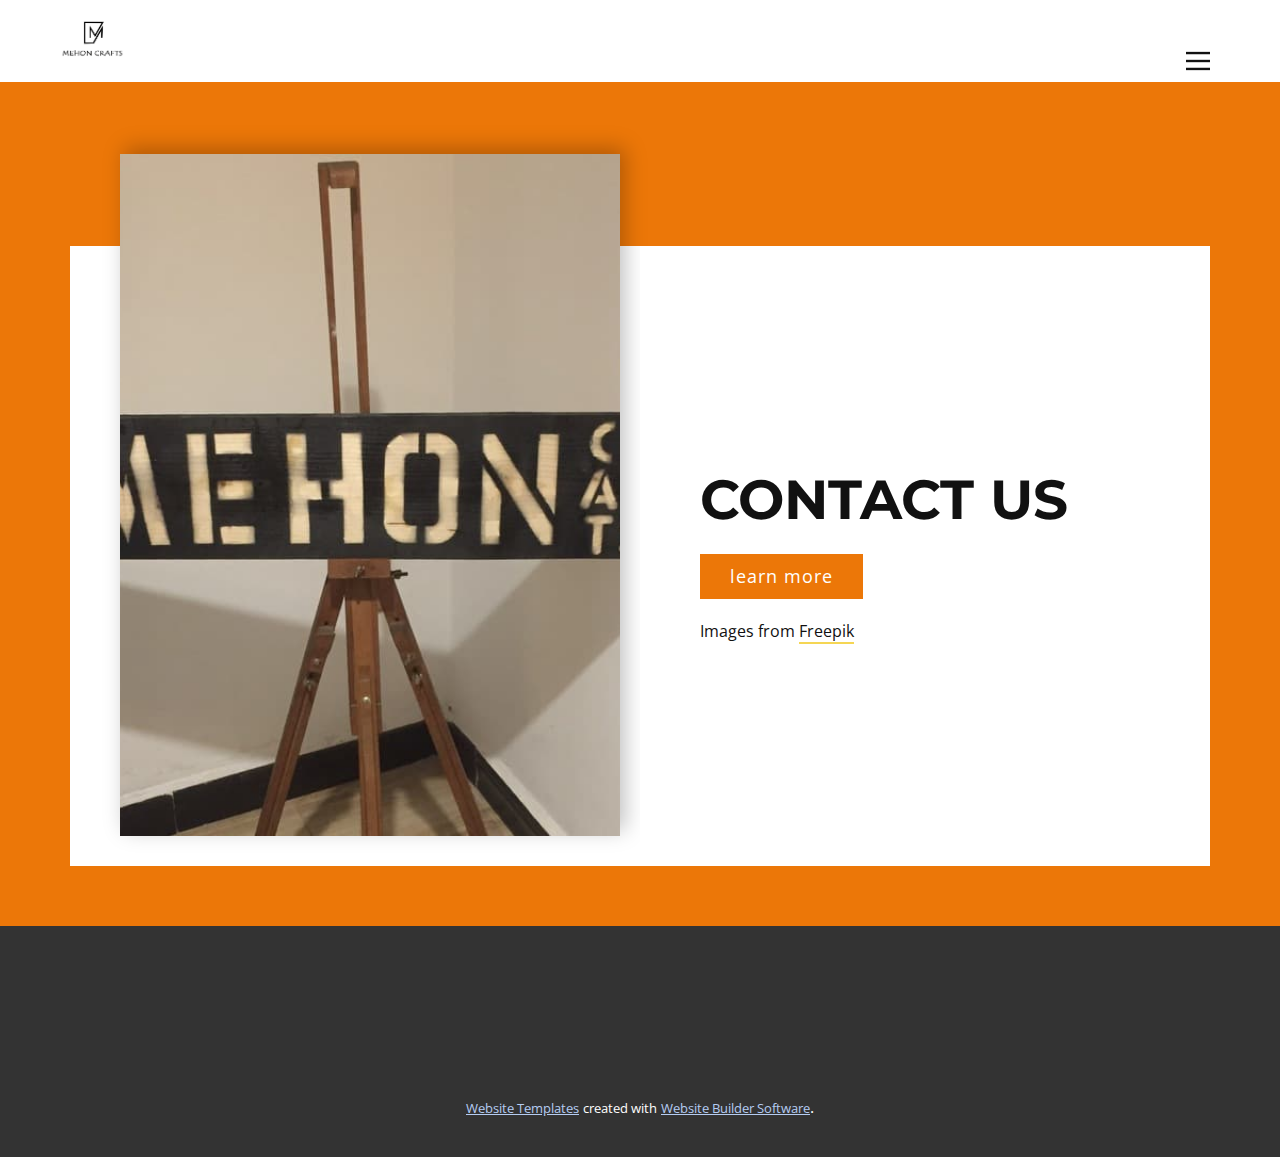
<file: Contact.html>
<!DOCTYPE html>
<html style="font-size: 16px;">
  <head>
    <meta name="viewport" content="width=device-width, initial-scale=1.0">
    <meta charset="utf-8">
    <meta name="keywords" content="">
    <meta name="description" content="">
    <meta name="page_type" content="np-template-header-footer-from-plugin">
    <title>Contact</title>
    <link rel="stylesheet" href="nicepage.css" media="screen">
<link rel="stylesheet" href="Contact.css" media="screen">
    <script class="u-script" type="text/javascript" src="jquery.js" defer=""></script>
    <script class="u-script" type="text/javascript" src="nicepage.js" defer=""></script>
    <meta name="generator" content="Nicepage 4.0.3, nicepage.com">
    <link id="u-theme-google-font" rel="stylesheet" href="https://fonts.googleapis.com/css?family=Open+Sans:300,300i,400,400i,600,600i,700,700i,800,800i">
    <link id="u-page-google-font" rel="stylesheet" href="https://fonts.googleapis.com/css?family=Montserrat:100,100i,200,200i,300,300i,400,400i,500,500i,600,600i,700,700i,800,800i,900,900i">
    
    
    <script type="application/ld+json">{
		"@context": "http://schema.org",
		"@type": "Organization",
		"name": "",
		"logo": "images/262058633_330797571802967_956407469629109887_n1.jpg"
}</script>
    <meta name="theme-color" content="#0d244b">
    <meta property="og:title" content="Contact">
    <meta property="og:type" content="website">
  </head>
  <body class="u-body"><header class="u-clearfix u-header u-header" id="sec-e950"><div class="u-clearfix u-sheet u-sheet-1">
        <a href="#" class="u-image u-logo u-image-1" data-image-width="588" data-image-height="588">
          <img src="images/262058633_330797571802967_956407469629109887_n1.jpg" class="u-logo-image u-logo-image-1">
        </a>
        <nav class="u-align-left u-menu u-menu-dropdown u-nav-spacing-25 u-offcanvas u-menu-1" data-responsive-from="XL">
          <div class="menu-collapse" style="letter-spacing: 0px; font-size: 1rem; font-weight: 700; text-transform: uppercase;" wfd-invisible="true">
            <a class="u-active-palette-1-base u-button-style u-custom-active-border-color u-custom-active-color u-custom-border u-custom-border-color u-custom-borders u-custom-hover-border-color u-custom-hover-color u-custom-left-right-menu-spacing u-custom-padding-bottom u-custom-text-active-color u-custom-text-color u-custom-text-hover-color u-custom-top-bottom-menu-spacing u-hover-palette-1-base u-nav-link" href="#" style="padding: 4px 0px; font-size: calc(1em + 8px);">
              <svg class="u-svg-link" preserveAspectRatio="xMidYMin slice" viewBox="0 0 302 302" style="undefined"><use xmlns:xlink="http://www.w3.org/1999/xlink" xlink:href="#svg-7b92"></use></svg>
              <svg xmlns="http://www.w3.org/2000/svg" xmlns:xlink="http://www.w3.org/1999/xlink" version="1.1" id="svg-7b92" x="0px" y="0px" viewBox="0 0 302 302" style="enable-background:new 0 0 302 302;" xml:space="preserve" class="u-svg-content"><g><rect y="36" width="302" height="30"></rect><rect y="236" width="302" height="30"></rect><rect y="136" width="302" height="30"></rect>
</g><g></g><g></g><g></g><g></g><g></g><g></g><g></g><g></g><g></g><g></g><g></g><g></g><g></g><g></g><g></g></svg>
            </a>
          </div>
          <div class="u-nav-container" wfd-invisible="true">
            <ul class="u-custom-font u-nav u-spacing-30 u-text-font u-unstyled u-nav-1"><li class="u-nav-item"><a class="u-border-2 u-border-active-palette-1-base u-border-hover-palette-1-base u-border-no-left u-border-no-right u-border-no-top u-button-style u-nav-link u-text-active-palette-1-base u-text-grey-90 u-text-hover-grey-90" href="Home.html" style="padding: 10px 0px;">Home</a>
</li><li class="u-nav-item"><a class="u-border-2 u-border-active-palette-1-base u-border-hover-palette-1-base u-border-no-left u-border-no-right u-border-no-top u-button-style u-nav-link u-text-active-palette-1-base u-text-grey-90 u-text-hover-grey-90" href="About.html" style="padding: 10px 0px;">About</a>
</li><li class="u-nav-item"><a class="u-border-2 u-border-active-palette-1-base u-border-hover-palette-1-base u-border-no-left u-border-no-right u-border-no-top u-button-style u-nav-link u-text-active-palette-1-base u-text-grey-90 u-text-hover-grey-90" href="Contact.html" style="padding: 10px 0px;">Contact</a>
</li><li class="u-nav-item"><a class="u-border-2 u-border-active-palette-1-base u-border-hover-palette-1-base u-border-no-left u-border-no-right u-border-no-top u-button-style u-nav-link u-text-active-palette-1-base u-text-grey-90 u-text-hover-grey-90" href="bags.html" style="padding: 10px 0px;">bags</a>
</li><li class="u-nav-item"><a class="u-border-2 u-border-active-palette-1-base u-border-hover-palette-1-base u-border-no-left u-border-no-right u-border-no-top u-button-style u-nav-link u-text-active-palette-1-base u-text-grey-90 u-text-hover-grey-90" href="journals.html" style="padding: 10px 0px;">journals</a>
</li></ul>
          </div>
          <div class="u-custom-menu u-nav-container-collapse" wfd-invisible="true">
            <div class="u-align-center u-black u-container-style u-inner-container-layout u-opacity u-opacity-95 u-sidenav">
              <div class="u-inner-container-layout u-sidenav-overflow">
                <div class="u-menu-close"></div>
                <ul class="u-align-center u-nav u-popupmenu-items u-unstyled u-nav-2"><li class="u-nav-item"><a class="u-button-style u-nav-link" href="education.html" style="padding: 10px;">education</a>
</li><li class="u-nav-item"><a class="u-button-style u-nav-link" href="Home.html" style="padding: 10px;">Home</a>
</li></ul>
              </div>
            </div>
            <div class="u-black u-menu-overlay u-opacity u-opacity-70" wfd-invisible="true"></div>
          </div>
        </nav>
      </div></header>
    <section class="u-align-center u-clearfix u-palette-4-base u-section-1" id="carousel_026e">
      <div class="u-clearfix u-sheet u-sheet-1">
        <div class="u-clearfix u-gutter-0 u-layout-wrap u-layout-wrap-1">
          <div class="u-layout" style="">
            <div class="u-layout-row" style="">
              <div class="u-align-center-lg u-align-center-xl u-container-style u-layout-cell u-left-cell u-size-30 u-size-xs-60 u-white u-layout-cell-1" src="">
                <div class="u-container-layout u-valign-bottom-lg u-valign-bottom-xl u-container-layout-1" src="">
                  <img src="images/front.jpg" alt="" class="u-expanded-width u-image u-image-default u-image-1" data-image-width="640" data-image-height="640">
                </div>
              </div>
              <div class="u-align-left u-container-style u-layout-cell u-right-cell u-size-30 u-size-xs-60 u-white u-layout-cell-2">
                <div class="u-container-layout u-valign-middle u-container-layout-2">
                  <h3 class="u-custom-font u-font-montserrat u-text u-text-1"> Contact us</h3>
                  <a href="https://nicepage.com/k/arabic-style-html-templates" class="u-btn u-button-style u-palette-4-base u-btn-1">learn more</a>
                  <p class="u-text u-text-2">Images from <a href="https://www.freepik.com/photos/dog" class="u-active-none u-border-2 u-border-active-palette-4-base u-border-hover-palette-4-base u-border-palette-3-light-1 u-btn u-button-link u-button-style u-hover-none u-none u-text-body-color u-btn-2">Freepik</a>
                  </p>
                </div>
              </div>
            </div>
          </div>
        </div>
      </div>
    </section>
    
    
    <footer class="u-clearfix u-footer u-grey-80" id="sec-3f3a"><div class="u-align-left u-clearfix u-sheet u-sheet-1"></div></footer>
    <section class="u-backlink u-clearfix u-grey-80">
      <a class="u-link" href="https://nicepage.com/website-templates" target="_blank">
        <span>Website Templates</span>
      </a>
      <p class="u-text">
        <span>created with</span>
      </p>
      <a class="u-link" href="" target="_blank">
        <span>Website Builder Software</span>
      </a>. 
    </section>
  </body>
</html>
</file>
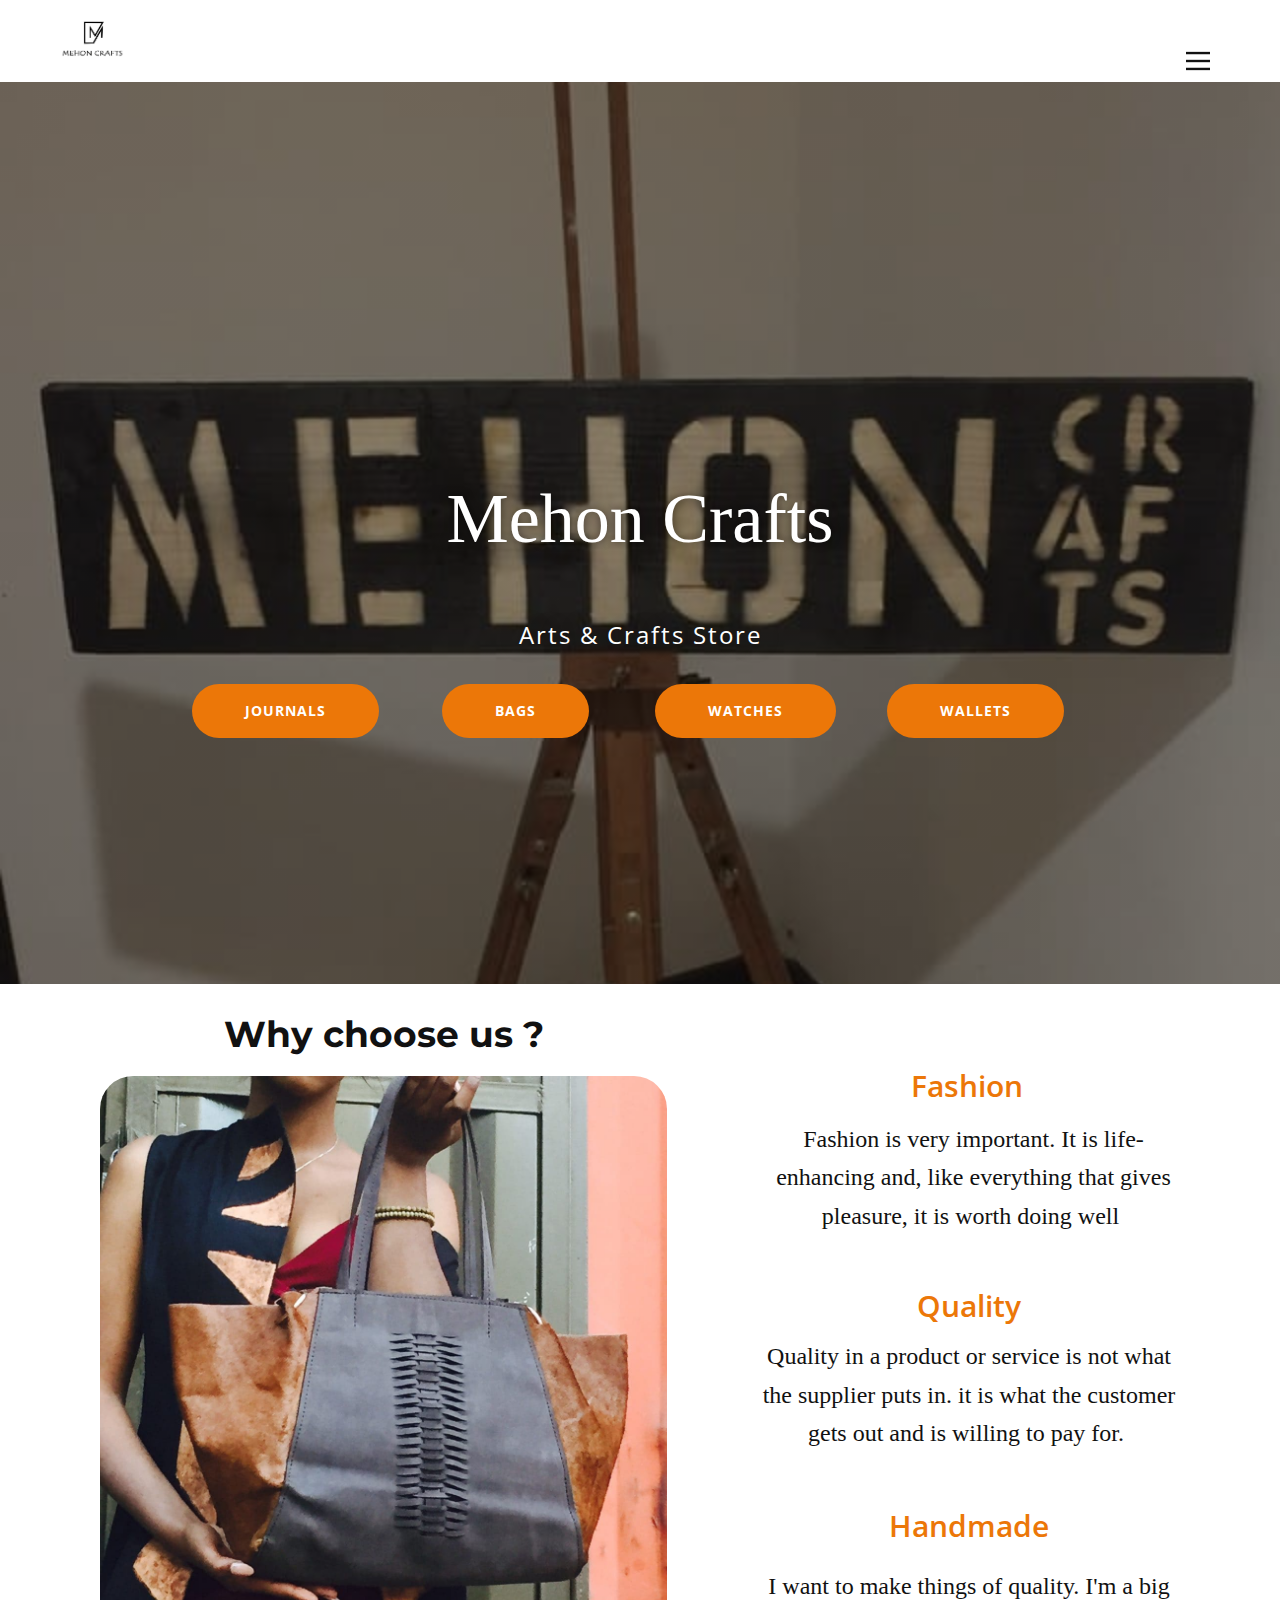
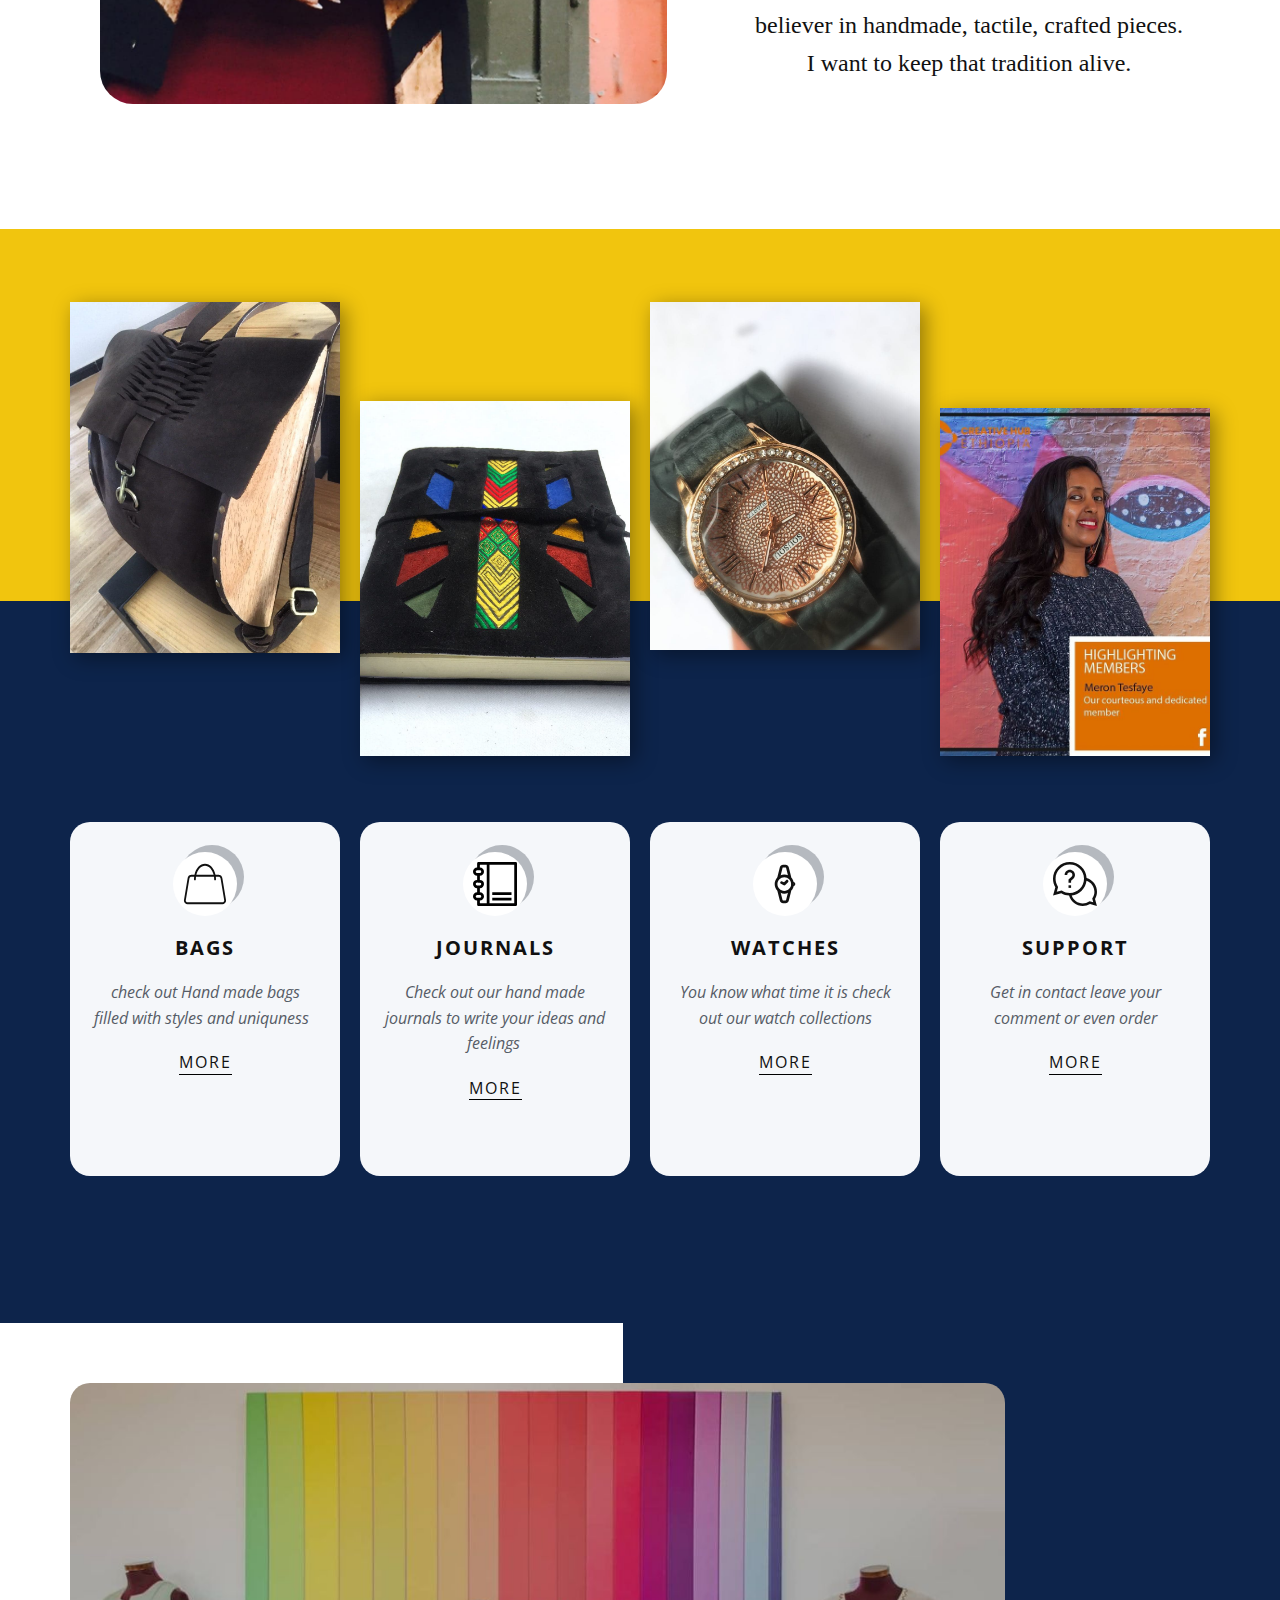
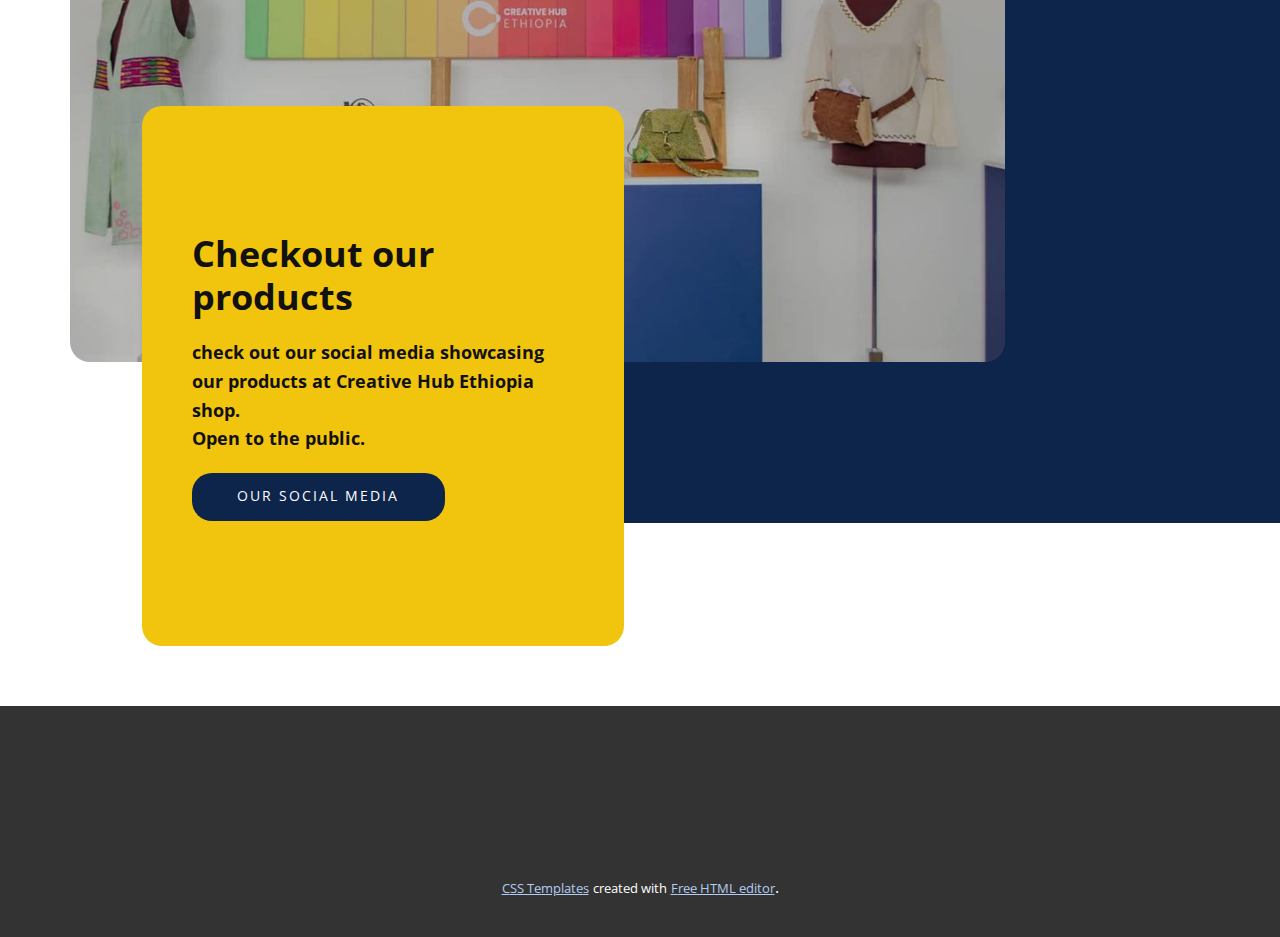
<file: Home.html>
<!DOCTYPE html>
<html style="font-size: 16px;">
  <head>
    <meta name="viewport" content="width=device-width, initial-scale=1.0">
    <meta charset="utf-8">
    <meta name="keywords" content="​Online University of
In-Demand Professions, ​Top ten most popular courses for international students, ​What Is a Life Coach?, ​Leader in Executive Education, ​Flexible Distance Learning, ​Need Help?">
    <meta name="description" content="">
    <meta name="page_type" content="np-template-header-footer-from-plugin">
    <title>Home</title>
    <link rel="stylesheet" href="nicepage.css" media="screen">
<link rel="stylesheet" href="Home.css" media="screen">
    <script class="u-script" type="text/javascript" src="jquery.js" defer=""></script>
    <script class="u-script" type="text/javascript" src="nicepage.js" defer=""></script>
    <meta name="generator" content="Nicepage 4.0.3, nicepage.com">
    <link id="u-theme-google-font" rel="stylesheet" href="https://fonts.googleapis.com/css?family=Open+Sans:300,300i,400,400i,600,600i,700,700i,800,800i">
    <link id="u-page-google-font" rel="stylesheet" href="https://fonts.googleapis.com/css?family=Montserrat:100,100i,200,200i,300,300i,400,400i,500,500i,600,600i,700,700i,800,800i,900,900i|Syncopate:400,700">
    
    
    
    
    
    <script type="application/ld+json">{
		"@context": "http://schema.org",
		"@type": "Organization",
		"name": "",
		"logo": "images/262058633_330797571802967_956407469629109887_n1.jpg"
}</script>
    <meta name="theme-color" content="#0d244b">
    <meta property="og:title" content="Home">
    <meta property="og:type" content="website">
  </head>
  <body class="u-body"><header class="u-clearfix u-header u-header" id="sec-e950"><div class="u-clearfix u-sheet u-sheet-1">
        <a href="#" class="u-image u-logo u-image-1" data-image-width="588" data-image-height="588">
          <img src="images/262058633_330797571802967_956407469629109887_n1.jpg" class="u-logo-image u-logo-image-1">
        </a>
        <nav class="u-align-left u-menu u-menu-dropdown u-nav-spacing-25 u-offcanvas u-menu-1" data-responsive-from="XL">
          <div class="menu-collapse" style="letter-spacing: 0px; font-size: 1rem; font-weight: 700; text-transform: uppercase;" wfd-invisible="true">
            <a class="u-active-palette-1-base u-button-style u-custom-active-border-color u-custom-active-color u-custom-border u-custom-border-color u-custom-borders u-custom-hover-border-color u-custom-hover-color u-custom-left-right-menu-spacing u-custom-padding-bottom u-custom-text-active-color u-custom-text-color u-custom-text-hover-color u-custom-top-bottom-menu-spacing u-hover-palette-1-base u-nav-link" href="#" style="padding: 4px 0px; font-size: calc(1em + 8px);">
              <svg class="u-svg-link" preserveAspectRatio="xMidYMin slice" viewBox="0 0 302 302" style="undefined"><use xmlns:xlink="http://www.w3.org/1999/xlink" xlink:href="#svg-7b92"></use></svg>
              <svg xmlns="http://www.w3.org/2000/svg" xmlns:xlink="http://www.w3.org/1999/xlink" version="1.1" id="svg-7b92" x="0px" y="0px" viewBox="0 0 302 302" style="enable-background:new 0 0 302 302;" xml:space="preserve" class="u-svg-content"><g><rect y="36" width="302" height="30"></rect><rect y="236" width="302" height="30"></rect><rect y="136" width="302" height="30"></rect>
</g><g></g><g></g><g></g><g></g><g></g><g></g><g></g><g></g><g></g><g></g><g></g><g></g><g></g><g></g><g></g></svg>
            </a>
          </div>
          <div class="u-nav-container" wfd-invisible="true">
            <ul class="u-custom-font u-nav u-spacing-30 u-text-font u-unstyled u-nav-1"><li class="u-nav-item"><a class="u-border-2 u-border-active-palette-1-base u-border-hover-palette-1-base u-border-no-left u-border-no-right u-border-no-top u-button-style u-nav-link u-text-active-palette-1-base u-text-grey-90 u-text-hover-grey-90" href="Home.html" style="padding: 10px 0px;">Home</a>
</li><li class="u-nav-item"><a class="u-border-2 u-border-active-palette-1-base u-border-hover-palette-1-base u-border-no-left u-border-no-right u-border-no-top u-button-style u-nav-link u-text-active-palette-1-base u-text-grey-90 u-text-hover-grey-90" href="About.html" style="padding: 10px 0px;">About</a>
</li><li class="u-nav-item"><a class="u-border-2 u-border-active-palette-1-base u-border-hover-palette-1-base u-border-no-left u-border-no-right u-border-no-top u-button-style u-nav-link u-text-active-palette-1-base u-text-grey-90 u-text-hover-grey-90" href="Contact.html" style="padding: 10px 0px;">Contact</a>
</li><li class="u-nav-item"><a class="u-border-2 u-border-active-palette-1-base u-border-hover-palette-1-base u-border-no-left u-border-no-right u-border-no-top u-button-style u-nav-link u-text-active-palette-1-base u-text-grey-90 u-text-hover-grey-90" href="bags.html" style="padding: 10px 0px;">bags</a>
</li><li class="u-nav-item"><a class="u-border-2 u-border-active-palette-1-base u-border-hover-palette-1-base u-border-no-left u-border-no-right u-border-no-top u-button-style u-nav-link u-text-active-palette-1-base u-text-grey-90 u-text-hover-grey-90" href="journals.html" style="padding: 10px 0px;">journals</a>
</li></ul>
          </div>
          <div class="u-custom-menu u-nav-container-collapse" wfd-invisible="true">
            <div class="u-align-center u-black u-container-style u-inner-container-layout u-opacity u-opacity-95 u-sidenav">
              <div class="u-inner-container-layout u-sidenav-overflow">
                <div class="u-menu-close"></div>
                <ul class="u-align-center u-nav u-popupmenu-items u-unstyled u-nav-2"><li class="u-nav-item"><a class="u-button-style u-nav-link" href="education.html" style="padding: 10px;">education</a>
</li><li class="u-nav-item"><a class="u-button-style u-nav-link" href="Home.html" style="padding: 10px;">Home</a>
</li></ul>
              </div>
            </div>
            <div class="u-black u-menu-overlay u-opacity u-opacity-70" wfd-invisible="true"></div>
          </div>
        </nav>
      </div></header>
    <section class="u-align-center u-clearfix u-image u-shading u-section-1" src="" data-image-width="640" data-image-height="640" id="sec-115c">
      <div class="u-clearfix u-sheet u-sheet-1">
        <h1 class="u-custom-font u-text u-text-default u-title u-text-1">Mehon Crafts</h1>
        <p class="u-text u-text-default u-text-2"> Arts &amp; Crafts Store</p>
        <div class="u-expanded-width-md u-expanded-width-sm u-expanded-width-xs u-list u-list-1">
          <div class="u-repeater u-repeater-1">
            <div class="u-container-style u-list-item u-repeater-item">
              <div class="u-container-layout u-similar-container u-valign-middle-lg u-valign-middle-md u-valign-middle-sm u-valign-middle-xl u-container-layout-1">
                <a href="https://nicepage.app" class="u-active-white u-border-2 u-border-hover-grey-75 u-btn u-btn-round u-button-style u-hover-white u-palette-4-base u-radius-50 u-btn-1">Journals<br>
                </a>
              </div>
            </div>
            <div class="u-align-center u-container-style u-list-item u-repeater-item">
              <div class="u-container-layout u-similar-container u-valign-middle-lg u-valign-middle-md u-valign-middle-sm u-valign-middle-xl u-container-layout-2">
                <a href="https://nicepage.com/k/blank-html-templates" class="u-active-white u-border-2 u-border-hover-grey-75 u-btn u-btn-round u-button-style u-hover-white u-palette-4-base u-radius-50 u-btn-2">Bags<br>
                </a>
              </div>
            </div>
            <div class="u-align-center u-container-style u-list-item u-repeater-item">
              <div class="u-container-layout u-similar-container u-valign-middle-lg u-valign-middle-md u-valign-middle-sm u-valign-middle-xl u-container-layout-3">
                <a href="https://nicepage.com/c/technology-website-templates" class="u-active-white u-border-2 u-border-hover-grey-75 u-btn u-btn-round u-button-style u-hover-white u-palette-4-base u-radius-50 u-btn-3"> Watches</a>
              </div>
            </div>
            <div class="u-align-center u-container-style u-list-item u-repeater-item">
              <div class="u-container-layout u-similar-container u-valign-middle-lg u-valign-middle-md u-valign-middle-sm u-valign-middle-xl u-container-layout-4">
                <a href="https://nicepage.com/c/product-list-html-templates" class="u-active-white u-border-2 u-border-hover-grey-75 u-btn u-btn-round u-button-style u-hover-white u-palette-4-base u-radius-50 u-btn-4"> Wallets</a>
              </div>
            </div>
          </div>
        </div>
        <p class="u-large-text u-text u-text-variant u-text-white u-text-3">&nbsp;&nbsp;</p>
      </div>
    </section>
    <section class="u-clearfix u-section-2" id="sec-7c1f">
      <div class="u-clearfix u-sheet u-valign-middle u-sheet-1">
        <div class="u-clearfix u-expanded-width u-layout-wrap u-layout-wrap-1">
          <div class="u-layout">
            <div class="u-layout-row">
              <div class="u-align-center u-container-style u-layout-cell u-size-33 u-layout-cell-1">
                <div class="u-container-layout u-container-layout-1">
                  <h2 class="u-custom-font u-font-montserrat u-text u-text-1"> Why choose us ?</h2>
                  <img src="images/bag1.jpg" alt="" class="u-expanded-width u-image u-image-round u-radius-33 u-image-1" data-image-width="1280" data-image-height="1274">
                </div>
              </div>
              <div class="u-container-style u-layout-cell u-shape-rectangle u-size-27 u-layout-cell-2">
                <div class="u-container-layout u-container-layout-2">
                  <p class="u-align-center u-text u-text-2">
                    <span style="font-size: 1.875rem;" class="u-text-palette-4-base">Fashion</span>&nbsp;<br>
                    <br>
                    <br>
                    <br>
                    <br>
                    <span class="u-text-palette-4-base" style="font-size: 1.875rem;">Quality</span>
                    <br>
                    <br>&nbsp;<br>&nbsp;<br>
                    <br>
                    <span class="u-text-palette-4-base" style="font-size: 1.875rem;">Handmade</span>
                    <br>
                    <br>
                    <br>
                    <br>&nbsp;
                  </p>
                  <div class="fr-view u-clearfix u-rich-text u-text u-text-3">
                    <h1>
                      <br>
                    </h1>
                    <p style="text-align: center;">
                      <span class="u-custom-font" style="font-family: &quot;Akaya Kanadaka&quot;; font-size: 1.5rem;">Fashion is very important. It is life-enhancing and, like everything that gives pleasure, it is worth doing well&nbsp;</span>
                    </p>
                  </div>
                  <div class="fr-view u-clearfix u-rich-text u-text u-text-4">
                    <h1>
                      <br>
                    </h1>
                    <p style="text-align: center;">
                      <span class="u-custom-font" style="font-family: &quot;Akaya Kanadaka&quot;; font-size: 1.5rem;">Quality in a product or service is not what the supplier puts in. it is what the customer gets out and is willing to pay for.&nbsp;</span>
                    </p>
                  </div>
                  <div class="fr-view u-clearfix u-rich-text u-text u-text-5">
                    <h1>
                      <br>
                    </h1>
                    <p style="text-align: center;">
                      <span class="u-custom-font" style="font-family: &quot;Akaya Kanadaka&quot;; font-size: 1.5rem;">I want to make things of quality. I'm a big believer in handmade, tactile, crafted pieces. I want to keep that tradition alive.</span>
                    </p>
                  </div>
                </div>
              </div>
            </div>
          </div>
        </div>
      </div>
    </section>
    <section class="u-align-center u-clearfix u-palette-1-base u-section-3" id="sec-a1a3">
      <div class="u-expanded-width u-palette-3-base u-shape u-shape-rectangle u-shape-1"></div>
      <div class="u-clearfix u-gutter-20 u-layout-wrap u-layout-wrap-1">
        <div class="u-layout">
          <div class="u-layout-row">
            <div class="u-size-15 u-size-30-md">
              <div class="u-layout-col">
                <div class="u-container-style u-image u-layout-cell u-size-40 u-image-1" data-image-width="959" data-image-height="1280">
                  <div class="u-container-layout u-container-layout-1"></div>
                </div>
                <div class="u-container-style u-hidden-md u-hidden-sm u-hidden-xs u-layout-cell u-size-20 u-layout-cell-2" wfd-invisible="true">
                  <div class="u-container-layout u-container-layout-2"></div>
                </div>
              </div>
            </div>
            <div class="u-size-15 u-size-30-md">
              <div class="u-layout-col">
                <div class="u-container-style u-hidden-md u-hidden-sm u-hidden-xs u-layout-cell u-size-20 u-layout-cell-3" wfd-invisible="true">
                  <div class="u-container-layout u-container-layout-3"></div>
                </div>
                <div class="u-container-style u-image u-layout-cell u-size-40 u-image-2" data-image-width="1248" data-image-height="1280">
                  <div class="u-container-layout u-container-layout-4"></div>
                </div>
              </div>
            </div>
            <div class="u-size-15 u-size-30-md">
              <div class="u-layout-col">
                <div class="u-container-style u-image u-layout-cell u-size-40 u-image-3" data-image-width="1280" data-image-height="1222">
                  <div class="u-container-layout u-container-layout-5"></div>
                </div>
                <div class="u-container-style u-hidden-md u-hidden-sm u-hidden-xs u-layout-cell u-size-20 u-layout-cell-6" wfd-invisible="true">
                  <div class="u-container-layout u-container-layout-6"></div>
                </div>
              </div>
            </div>
            <div class="u-size-15 u-size-30-md">
              <div class="u-layout-col">
                <div class="u-container-style u-hidden-md u-hidden-sm u-hidden-xs u-layout-cell u-size-20 u-layout-cell-7" wfd-invisible="true">
                  <div class="u-container-layout u-container-layout-7"></div>
                </div>
                <div class="u-container-style u-image u-layout-cell u-size-40 u-image-4" data-image-width="750" data-image-height="750">
                  <div class="u-container-layout u-container-layout-8"></div>
                </div>
              </div>
            </div>
          </div>
        </div>
      </div>
      <div class="u-list u-list-1">
        <div class="u-repeater u-repeater-1">
          <div class="u-align-center u-container-style u-list-item u-palette-5-light-3 u-radius-20 u-repeater-item u-shape-round u-list-item-1">
            <div class="u-container-layout u-similar-container u-valign-top u-container-layout-9"><span class="u-align-left u-icon u-icon-circle u-spacing-10 u-white u-icon-1"><svg class="u-svg-link" preserveAspectRatio="xMidYMin slice" viewBox="0 0 48 48" style=""><use xmlns:xlink="http://www.w3.org/1999/xlink" xlink:href="#svg-bb6b"></use></svg><svg class="u-svg-content" viewBox="0 0 48 48" id="svg-bb6b"><path clip-rule="evenodd" d="M43,46H5c-2.209,0-4-1.791-4-4l4-24c0.678-3.442,2.668-4,4.877-4h2.652  C14.037,7.052,18.602,2,24,2s9.963,5.052,11.471,12h2.652c2.209,0,4.199,0.558,4.877,4l4,24C47,44.209,45.209,46,43,46z M24,4  c-4.352,0-8.045,4.178-9.418,10h18.837C32.045,8.178,28.353,4,24,4z M41,18c-0.308-1.351-0.957-2-2.37-2h-2.828  C35.925,16.976,36,17.975,36,19c0,0.552-0.447,1-1,1s-1-0.448-1-1c0-1.027-0.069-2.031-0.201-3H14.201C14.07,16.969,14,17.973,14,19  c0,0.552-0.447,1-1,1s-1-0.448-1-1c0-1.025,0.075-2.024,0.197-3H9.369C7.957,16,7.309,16.649,7,18L3,42c0,1.104,0.896,2,2,2h38  c1.104,0,2-0.896,2-2L41,18z" fill-rule="evenodd"></path></svg></span>
              <h5 class="u-text u-text-1"> Bags</h5>
              <p class="u-text u-text-palette-5-dark-2 u-text-2">check out Hand made bags filled with styles and uniquness&nbsp;&nbsp;</p>
              <a href="https://nicepage.best" class="u-active-none u-align-center u-border-1 u-border-active-grey-60 u-border-black u-border-hover-grey-60 u-btn u-button-style u-hover-none u-none u-text-body-color u-btn-1">more</a>
            </div>
          </div>
          <div class="u-align-center u-container-style u-list-item u-palette-5-light-3 u-radius-20 u-repeater-item u-shape-round u-list-item-2">
            <div class="u-container-layout u-similar-container u-valign-top u-container-layout-10"><span class="u-align-left u-icon u-icon-circle u-spacing-10 u-white u-icon-2"><svg class="u-svg-link" preserveAspectRatio="xMidYMin slice" viewBox="0 0 32 32" style=""><use xmlns:xlink="http://www.w3.org/1999/xlink" xlink:href="#svg-bf0a"></use></svg><svg class="u-svg-content" viewBox="0 0 32 32" id="svg-bf0a"><defs><style>.cls-1{fill:none;stroke:#000;stroke-linejoin:round;stroke-width:2px;}</style>
</defs><polyline class="cls-1" points="4 5 4 1 11 1 31 1 31 31 11 31 4 31 4 27"></polyline><path class="cls-1" d="M4,5H5A2,2,0,0,1,7,7,2,2,0,0,1,5,9H3A2,2,0,0,1,1,7a2,2,0,0,1,.59-1.41A2,2,0,0,1,3,5Z"></path><path class="cls-1" d="M4,14H5a2,2,0,0,1,2,2,2,2,0,0,1-2,2H3a2,2,0,0,1-2-2,2,2,0,0,1,.59-1.41A2,2,0,0,1,3,14Z"></path><path class="cls-1" d="M4,23H5a2,2,0,0,1,2,2,2,2,0,0,1-2,2H3a2,2,0,0,1-2-2,2,2,0,0,1,.59-1.41A2,2,0,0,1,3,23Z"></path><line class="cls-1" x1="11" x2="11" y1="1" y2="31"></line><line class="cls-1" x1="4" x2="4" y1="9" y2="14"></line><line class="cls-1" x1="4" x2="4" y1="18" y2="23"></line><line class="cls-1" x1="14" x2="28" y1="23" y2="23"></line><line class="cls-1" x1="14" x2="28" y1="27" y2="27"></line></svg></span>
              <h5 class="u-text u-text-3"> Journals</h5>
              <p class="u-text u-text-palette-5-dark-2 u-text-4">Check out our hand made journals to write your ideas and feelings&nbsp;</p>
              <a href="https://nicepage.cloud" class="u-active-none u-align-center u-border-1 u-border-active-grey-60 u-border-black u-border-hover-grey-60 u-btn u-button-style u-hover-none u-none u-text-body-color u-btn-2">more</a>
            </div>
          </div>
          <div class="u-align-center u-container-style u-list-item u-palette-5-light-3 u-radius-20 u-repeater-item u-shape-round u-list-item-3">
            <div class="u-container-layout u-similar-container u-valign-top u-container-layout-11"><span class="u-align-left u-icon u-icon-circle u-spacing-10 u-white u-icon-3"><svg class="u-svg-link" preserveAspectRatio="xMidYMin slice" viewBox="0 0 32 32" style=""><use xmlns:xlink="http://www.w3.org/1999/xlink" xlink:href="#svg-20d4"></use></svg><svg class="u-svg-content" viewBox="0 0 32 32" id="svg-20d4" style="enable-background:new 0 0 32 32;"><g id="_x31_0"><path d="M15.5,23c-3.8594,0-7-3.1401-7-7s3.1406-7,7-7s7,3.1401,7,7S19.3594,23,15.5,23z M15.5,11c-2.7568,0-5,2.2432-5,5   s2.2432,5,5,5s5-2.2432,5-5S18.2568,11,15.5,11z"></path><path d="M15.5,17c-0.1523,0-0.3047-0.0347-0.4473-0.1055l-2-1c-0.4941-0.2471-0.6943-0.8477-0.4473-1.3418   c0.248-0.4946,0.8477-0.6943,1.3418-0.4473l1.3555,0.6777l1.4902-1.4902c0.3906-0.3906,1.0234-0.3906,1.4141,0   s0.3906,1.0234,0,1.4141l-2,2C16.0146,16.8989,15.7588,17,15.5,17z"></path><path d="M22,17.5c-0.8271,0-1.5-0.6729-1.5-1.5s0.6729-1.5,1.5-1.5s1.5,0.6729,1.5,1.5S22.8271,17.5,22,17.5z M22,15.5   c-0.2754,0-0.5,0.2241-0.5,0.5s0.2246,0.5,0.5,0.5s0.5-0.2241,0.5-0.5S22.2754,15.5,22,15.5z"></path><path d="M19.499,12c-0.4482,0.0005-0.8555-0.3032-0.9688-0.7573l-1.7314-6.9272C16.752,4.1299,16.5859,4,16.3945,4h-1.7891   c-0.1914,0-0.3574,0.1299-0.4043,0.3164l-1.7314,6.9263c-0.1338,0.5347-0.6807,0.8608-1.2119,0.7275   c-0.5361-0.1338-0.8623-0.6768-0.7275-1.2129l1.7314-6.9272C12.5322,2.7524,13.4961,2,14.6055,2h1.7891   c1.1094,0,2.0732,0.7524,2.3438,1.8291l1.7314,6.9282c0.1348,0.5361-0.1914,1.0791-0.7275,1.2129   C19.6611,11.9907,19.5791,12,19.499,12z"></path><path d="M16.3945,30h-1.7891c-1.1094,0-2.0732-0.7524-2.3438-1.8291l-1.7314-6.9282c-0.1348-0.5361,0.1914-1.0791,0.7275-1.2129   c0.5322-0.1362,1.0781,0.1924,1.2119,0.7275l1.7314,6.9272C14.248,27.8701,14.4141,28,14.6055,28h1.7891   c0.1914,0,0.3574-0.1299,0.4043-0.3164l1.7314-6.9263c0.1338-0.5352,0.6748-0.8643,1.2119-0.7275   c0.5361,0.1338,0.8623,0.6768,0.7275,1.2129l-1.7314,6.9272C18.4678,29.2476,17.5039,30,16.3945,30z"></path>
</g></svg></span>
              <h5 class="u-text u-text-5">Watches</h5>
              <p class="u-text u-text-palette-5-dark-2 u-text-6">You know what time it is check out our watch collections</p>
              <a href="https://nicepage.com/c/fashion-beauty-website-templates" class="u-active-none u-align-center u-border-1 u-border-active-grey-60 u-border-black u-border-hover-grey-60 u-btn u-button-style u-hover-none u-none u-text-body-color u-btn-3">more</a>
            </div>
          </div>
          <div class="u-align-center u-container-style u-list-item u-palette-5-light-3 u-radius-20 u-repeater-item u-shape-round u-list-item-4">
            <div class="u-container-layout u-similar-container u-valign-top u-container-layout-12"><span class="u-align-left u-icon u-icon-circle u-spacing-10 u-white u-icon-4"><svg class="u-svg-link" preserveAspectRatio="xMidYMin slice" viewBox="0 0 512 512" style=""><use xmlns:xlink="http://www.w3.org/1999/xlink" xlink:href="#svg-60ce"></use></svg><svg class="u-svg-content" viewBox="0 0 512 512" id="svg-60ce"><path d="m512 346.5c0-74.628906-50.285156-139.832031-121.195312-159.480469-4.457032-103.878906-90.347657-187.019531-195.304688-187.019531-107.800781 0-195.5 87.699219-195.5 195.5 0 35.132812 9.351562 69.339844 27.109375 99.371094l-26.390625 95.40625 95.410156-26.386719c27.605469 16.324219 58.746094 25.519531 90.886719 26.90625 19.644531 70.914063 84.851563 121.203125 159.484375 121.203125 29.789062 0 58.757812-7.933594 84.210938-23.007812l80.566406 22.285156-22.285156-80.566406c15.074218-25.453126 23.007812-54.421876 23.007812-84.210938zm-411.136719-15.046875-57.117187 15.800781 15.800781-57.117187-3.601563-5.632813c-16.972656-26.554687-25.945312-57.332031-25.945312-89.003906 0-91.257812 74.242188-165.5 165.5-165.5s165.5 74.242188 165.5 165.5-74.242188 165.5-165.5 165.5c-31.671875 0-62.445312-8.972656-89.003906-25.945312zm367.390625 136.800781-42.382812-11.726562-5.660156 3.683594c-21.941407 14.253906-47.433594 21.789062-73.710938 21.789062-58.65625 0-110.199219-37.925781-128.460938-92.308594 89.820313-10.355468 161.296876-81.832031 171.65625-171.65625 54.378907 18.265625 92.304688 69.808594 92.304688 128.464844 0 26.277344-7.535156 51.769531-21.789062 73.710938l-3.683594 5.660156zm0 0"></path><path d="m180.5 271h30v30h-30zm0 0"></path><path d="m225.5 150c0 8.519531-3.46875 16.382812-9.765625 22.144531l-35.234375 32.25v36.605469h30v-23.394531l25.488281-23.328125c12.398438-11.347656 19.511719-27.484375 19.511719-44.277344 0-33.085938-26.914062-60-60-60s-60 26.914062-60 60h30c0-16.542969 13.457031-30 30-30s30 13.457031 30 30zm0 0"></path></svg></span>
              <h5 class="u-text u-text-7">Support</h5>
              <p class="u-text u-text-palette-5-dark-2 u-text-8">Get in contact leave your comment or even order</p>
              <a href="https://nicepage.com/wysiwyg-html-editor" class="u-active-none u-align-center u-border-1 u-border-active-grey-60 u-border-black u-border-hover-grey-60 u-btn u-button-style u-hover-none u-none u-text-body-color u-btn-4">more</a>
            </div>
          </div>
        </div>
      </div>
    </section>
    <section class="u-clearfix u-section-4" id="carousel_a8ad">
      <div class="u-palette-1-base u-shape u-shape-rectangle u-shape-1"></div>
      <img class="u-image u-image-round u-radius-20 u-image-1" src="images/240785005_370403187947877_205879704728915941_n.jpg" data-image-width="1080" data-image-height="717">
      <div class="u-clearfix u-gutter-50 u-layout-wrap u-layout-wrap-1">
        <div class="u-layout">
          <div class="u-layout-row">
            <div class="u-size-60">
              <div class="u-layout-col">
                <div class="u-container-style u-layout-cell u-left-cell u-palette-3-base u-radius-20 u-shape-round u-size-60 u-layout-cell-1">
                  <div class="u-container-layout u-valign-middle u-container-layout-1">
                    <h2 class="u-text u-text-default u-text-1"> Checkout our products&nbsp;</h2>
                    <p class="u-custom-font u-heading-font u-text u-text-default u-text-2">check out our social media showcasing our products at Creative Hub Ethiopia shop.<br>Open to the public.
                    </p>
                    <a href="https://nicepage.site" class="u-btn u-btn-round u-button-style u-radius-20 u-btn-1">our social media</a>
                  </div>
                </div>
              </div>
            </div>
          </div>
        </div>
      </div>
    </section>
    
    
    <footer class="u-clearfix u-footer u-grey-80" id="sec-3f3a"><div class="u-align-left u-clearfix u-sheet u-sheet-1"></div></footer>
    <section class="u-backlink u-clearfix u-grey-80">
      <a class="u-link" href="https://nicepage.com/css-templates" target="_blank">
        <span>CSS Templates</span>
      </a>
      <p class="u-text">
        <span>created with</span>
      </p>
      <a class="u-link" href="https://nicepage.com/wysiwyg-html-editor" target="_blank">
        <span>Free HTML editor</span>
      </a>. 
    </section>
  </body>
</html>
</file>
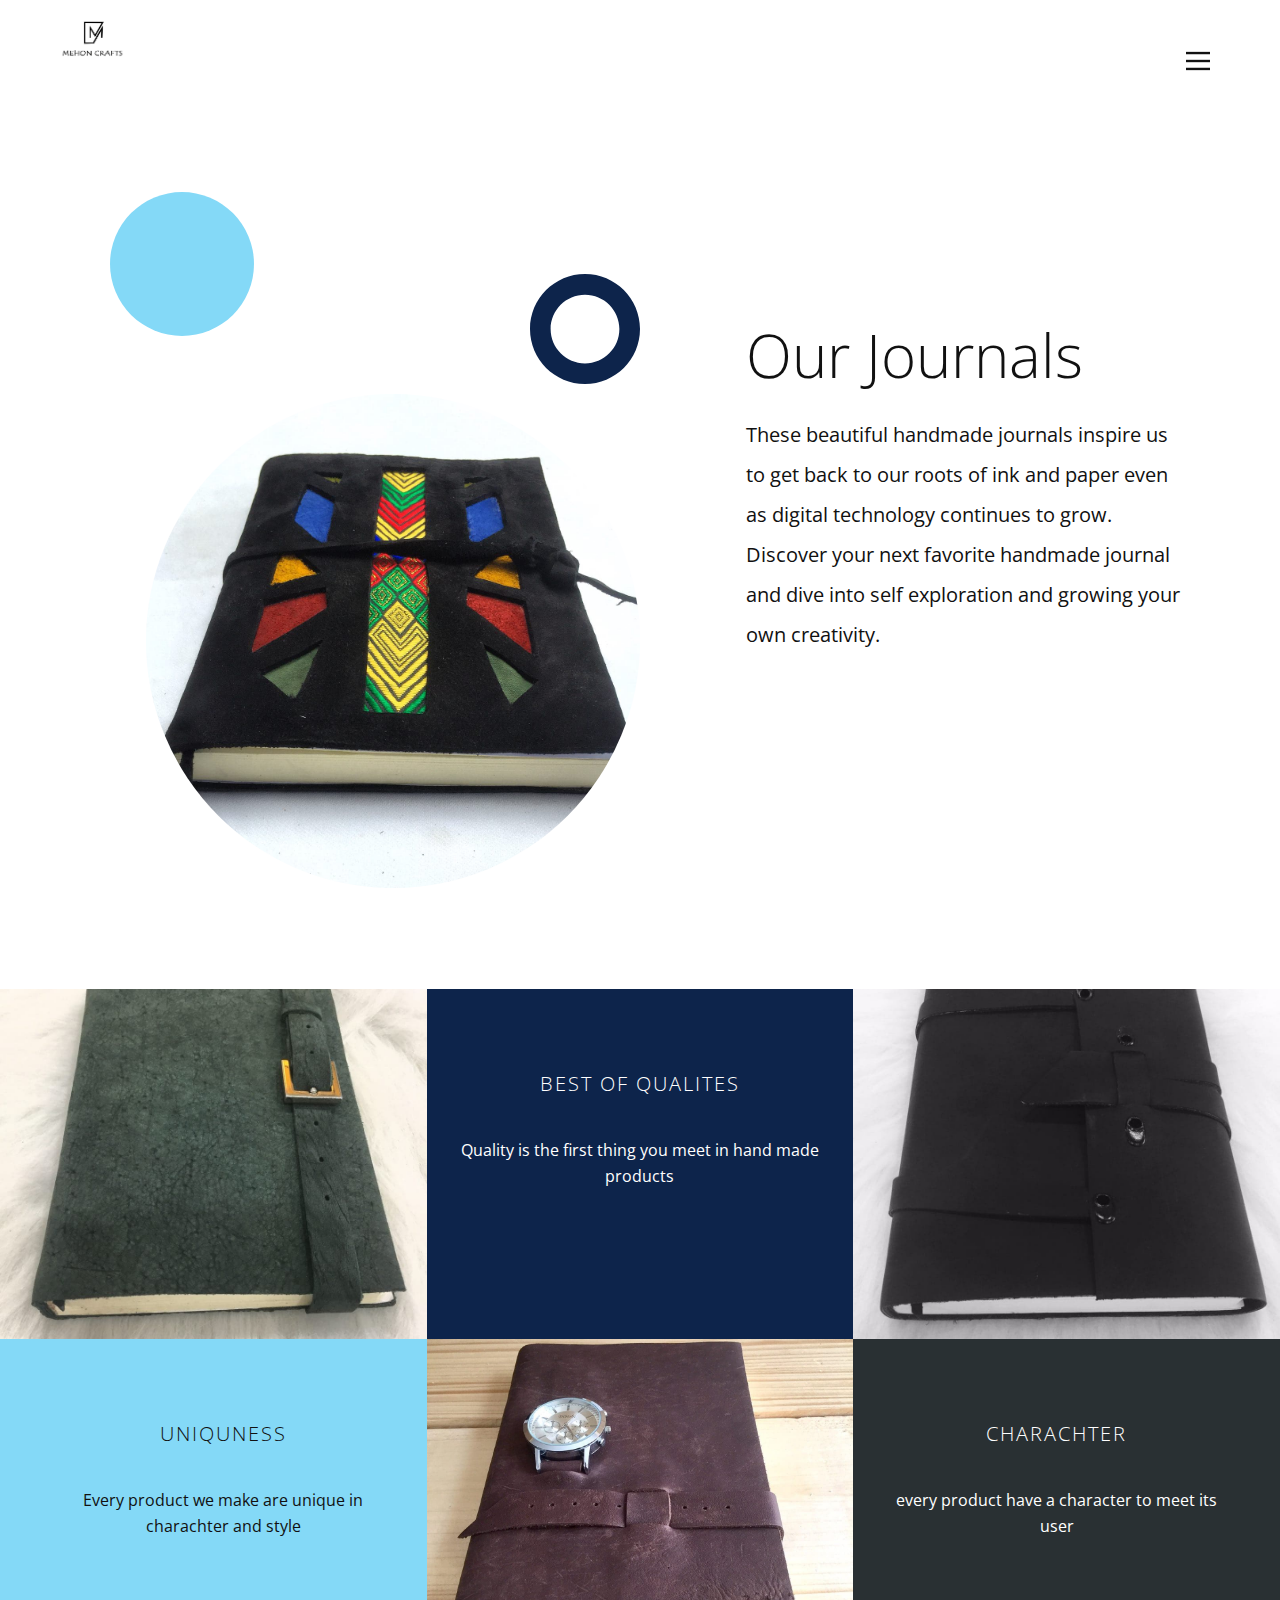
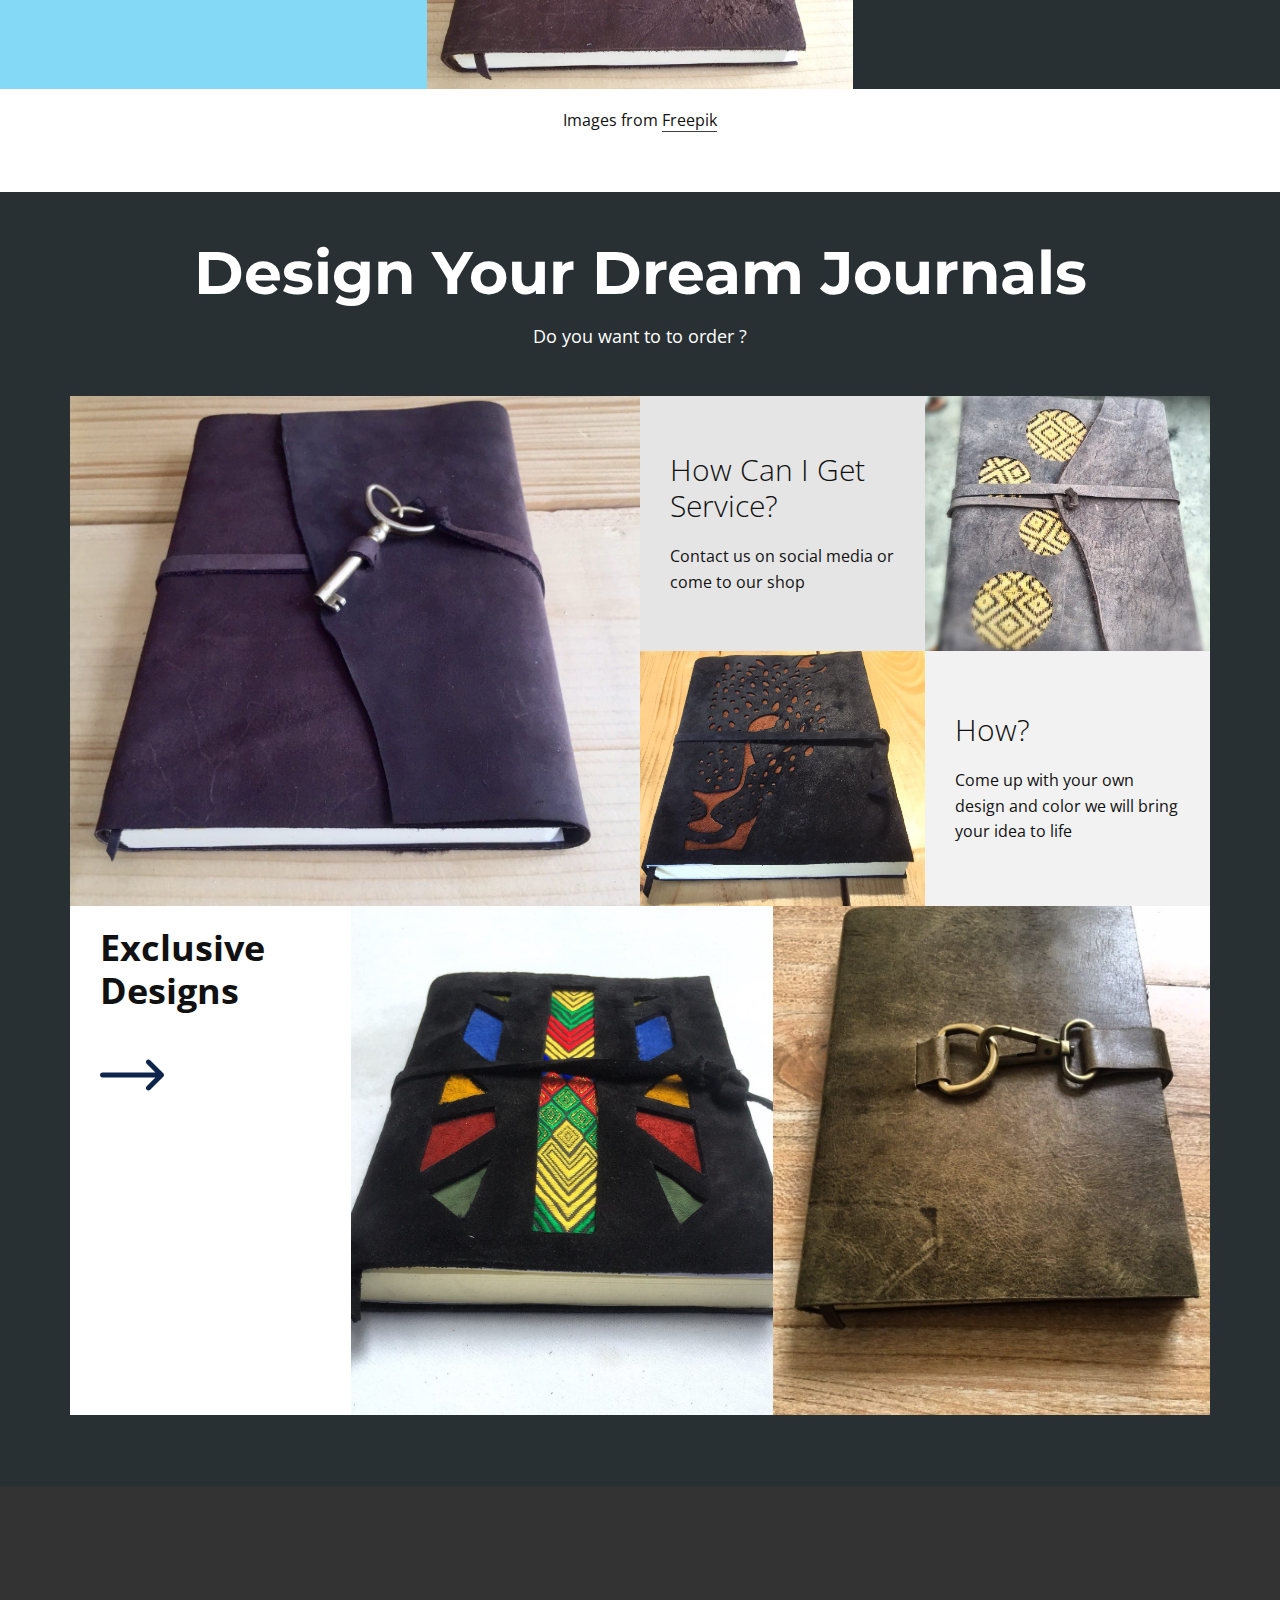
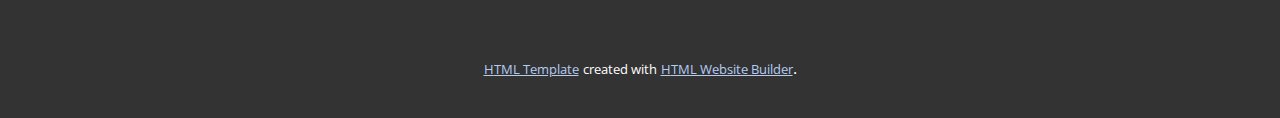
<file: journals.html>
<!DOCTYPE html>
<html style="font-size: 16px;">
  <head>
    <meta name="viewport" content="width=device-width, initial-scale=1.0">
    <meta charset="utf-8">
    <meta name="keywords" content="​Interior Design and Decoration, ​Our Work, ​We design &amp; deliver beautiful hotels, luxury homes and innovative workplace interiors, ​It's time to design your living spaces, ​Design Your Dream Space">
    <meta name="description" content="">
    <meta name="page_type" content="np-template-header-footer-from-plugin">
    <title>journals</title>
    <link rel="stylesheet" href="nicepage.css" media="screen">
<link rel="stylesheet" href="journals.css" media="screen">
    <script class="u-script" type="text/javascript" src="jquery.js" defer=""></script>
    <script class="u-script" type="text/javascript" src="nicepage.js" defer=""></script>
    <meta name="generator" content="Nicepage 4.0.3, nicepage.com">
    <link id="u-theme-google-font" rel="stylesheet" href="https://fonts.googleapis.com/css?family=Open+Sans:300,300i,400,400i,600,600i,700,700i,800,800i">
    <link id="u-page-google-font" rel="stylesheet" href="https://fonts.googleapis.com/css?family=Montserrat:100,100i,200,200i,300,300i,400,400i,500,500i,600,600i,700,700i,800,800i,900,900i">
    
    
    
    
    <script type="application/ld+json">{
		"@context": "http://schema.org",
		"@type": "Organization",
		"name": "",
		"logo": "images/262058633_330797571802967_956407469629109887_n1.jpg"
}</script>
    <meta name="theme-color" content="#0d244b">
    <meta property="og:title" content="journals">
    <meta property="og:type" content="website">
  </head>
  <body class="u-body"><header class="u-clearfix u-header u-header" id="sec-e950"><div class="u-clearfix u-sheet u-sheet-1">
        <a href="#" class="u-image u-logo u-image-1" data-image-width="588" data-image-height="588">
          <img src="images/262058633_330797571802967_956407469629109887_n1.jpg" class="u-logo-image u-logo-image-1">
        </a>
        <nav class="u-align-left u-menu u-menu-dropdown u-nav-spacing-25 u-offcanvas u-menu-1" data-responsive-from="XL">
          <div class="menu-collapse" style="letter-spacing: 0px; font-size: 1rem; font-weight: 700; text-transform: uppercase;" wfd-invisible="true">
            <a class="u-active-palette-1-base u-button-style u-custom-active-border-color u-custom-active-color u-custom-border u-custom-border-color u-custom-borders u-custom-hover-border-color u-custom-hover-color u-custom-left-right-menu-spacing u-custom-padding-bottom u-custom-text-active-color u-custom-text-color u-custom-text-hover-color u-custom-top-bottom-menu-spacing u-hover-palette-1-base u-nav-link" href="#" style="padding: 4px 0px; font-size: calc(1em + 8px);">
              <svg class="u-svg-link" preserveAspectRatio="xMidYMin slice" viewBox="0 0 302 302" style="undefined"><use xmlns:xlink="http://www.w3.org/1999/xlink" xlink:href="#svg-7b92"></use></svg>
              <svg xmlns="http://www.w3.org/2000/svg" xmlns:xlink="http://www.w3.org/1999/xlink" version="1.1" id="svg-7b92" x="0px" y="0px" viewBox="0 0 302 302" style="enable-background:new 0 0 302 302;" xml:space="preserve" class="u-svg-content"><g><rect y="36" width="302" height="30"></rect><rect y="236" width="302" height="30"></rect><rect y="136" width="302" height="30"></rect>
</g><g></g><g></g><g></g><g></g><g></g><g></g><g></g><g></g><g></g><g></g><g></g><g></g><g></g><g></g><g></g></svg>
            </a>
          </div>
          <div class="u-nav-container" wfd-invisible="true">
            <ul class="u-custom-font u-nav u-spacing-30 u-text-font u-unstyled u-nav-1"><li class="u-nav-item"><a class="u-border-2 u-border-active-palette-1-base u-border-hover-palette-1-base u-border-no-left u-border-no-right u-border-no-top u-button-style u-nav-link u-text-active-palette-1-base u-text-grey-90 u-text-hover-grey-90" href="Home.html" style="padding: 10px 0px;">Home</a>
</li><li class="u-nav-item"><a class="u-border-2 u-border-active-palette-1-base u-border-hover-palette-1-base u-border-no-left u-border-no-right u-border-no-top u-button-style u-nav-link u-text-active-palette-1-base u-text-grey-90 u-text-hover-grey-90" href="About.html" style="padding: 10px 0px;">About</a>
</li><li class="u-nav-item"><a class="u-border-2 u-border-active-palette-1-base u-border-hover-palette-1-base u-border-no-left u-border-no-right u-border-no-top u-button-style u-nav-link u-text-active-palette-1-base u-text-grey-90 u-text-hover-grey-90" href="Contact.html" style="padding: 10px 0px;">Contact</a>
</li><li class="u-nav-item"><a class="u-border-2 u-border-active-palette-1-base u-border-hover-palette-1-base u-border-no-left u-border-no-right u-border-no-top u-button-style u-nav-link u-text-active-palette-1-base u-text-grey-90 u-text-hover-grey-90" href="bags.html" style="padding: 10px 0px;">bags</a>
</li><li class="u-nav-item"><a class="u-border-2 u-border-active-palette-1-base u-border-hover-palette-1-base u-border-no-left u-border-no-right u-border-no-top u-button-style u-nav-link u-text-active-palette-1-base u-text-grey-90 u-text-hover-grey-90" href="journals.html" style="padding: 10px 0px;">journals</a>
</li></ul>
          </div>
          <div class="u-custom-menu u-nav-container-collapse" wfd-invisible="true">
            <div class="u-align-center u-black u-container-style u-inner-container-layout u-opacity u-opacity-95 u-sidenav">
              <div class="u-inner-container-layout u-sidenav-overflow">
                <div class="u-menu-close"></div>
                <ul class="u-align-center u-nav u-popupmenu-items u-unstyled u-nav-2"><li class="u-nav-item"><a class="u-button-style u-nav-link" href="education.html" style="padding: 10px;">education</a>
</li><li class="u-nav-item"><a class="u-button-style u-nav-link" href="Home.html" style="padding: 10px;">Home</a>
</li></ul>
              </div>
            </div>
            <div class="u-black u-menu-overlay u-opacity u-opacity-70" wfd-invisible="true"></div>
          </div>
        </nav>
      </div></header>
    <section class="u-align-center u-clearfix u-section-1" id="carousel_2f8a">
      <div class="u-clearfix u-sheet u-valign-middle u-sheet-1">
        <div class="u-clearfix u-expanded-width u-layout-wrap u-layout-wrap-1">
          <div class="u-layout">
            <div class="u-layout-row">
              <div class="u-container-style u-layout-cell u-left-cell u-size-34 u-layout-cell-1">
                <div class="u-container-layout u-container-layout-1">
                  <div class="u-palette-2-light-1 u-shape u-shape-circle u-shape-1"></div>
                  <div class="u-shape u-shape-svg u-text-palette-1-base u-shape-2">
                    <svg class="u-svg-link" preserveAspectRatio="none" viewBox="0 0 160 160" style=""><use xmlns:xlink="http://www.w3.org/1999/xlink" xlink:href="#svg-7386"></use></svg>
                    <svg class="u-svg-content" viewBox="0 0 160 160" x="0px" y="0px" id="svg-7386" style="enable-background:new 0 0 160 160;"><path d="M80,30c27.6,0,50,22.4,50,50s-22.4,50-50,50s-50-22.4-50-50S52.4,30,80,30 M80,0C35.8,0,0,35.8,0,80s35.8,80,80,80
	s80-35.8,80-80S124.2,0,80,0L80,0z"></path></svg>
                  </div>
                  <div alt="" class="u-image u-image-circle u-preserve-proportions u-image-1" data-image-width="1248" data-image-height="1280"></div>
                </div>
              </div>
              <div class="u-container-style u-layout-cell u-right-cell u-size-26 u-layout-cell-2">
                <div class="u-container-layout u-container-layout-2">
                  <h2 class="u-text u-text-default u-text-1"> Our Journals</h2>
                  <p class="u-text u-text-2"> These beautiful handmade journals inspire us to get back to our roots of ink and paper even as digital technology continues to grow. Discover your next favorite handmade journal and dive into self exploration and growing your own creativity.</p>
                </div>
              </div>
            </div>
          </div>
        </div>
      </div>
    </section>
    <section class="u-clearfix u-valign-top u-section-2" id="carousel_daa1">
      <div class="u-clearfix u-expanded-width u-layout-wrap u-layout-wrap-1">
        <div class="u-layout">
          <div class="u-layout-col">
            <div class="u-size-30">
              <div class="u-layout-row">
                <div class="u-container-style u-image u-layout-cell u-left-cell u-size-20 u-image-1" data-image-width="960" data-image-height="1280">
                  <div class="u-container-layout u-container-layout-1"></div>
                </div>
                <div class="u-align-center u-container-style u-layout-cell u-palette-1-base u-size-20 u-layout-cell-2">
                  <div class="u-container-layout u-container-layout-2">
                    <h5 class="u-text u-text-default u-text-1">Best of qualites</h5>
                    <p class="u-text u-text-2">Quality is the first thing you meet in hand made products</p>
                  </div>
                </div>
                <div class="u-container-style u-image u-layout-cell u-right-cell u-size-20 u-image-2" data-image-width="960" data-image-height="1280">
                  <div class="u-container-layout u-container-layout-3"></div>
                </div>
              </div>
            </div>
            <div class="u-size-30">
              <div class="u-layout-row">
                <div class="u-align-center u-container-style u-layout-cell u-left-cell u-palette-2-base u-size-20 u-layout-cell-4">
                  <div class="u-container-layout u-container-layout-4">
                    <h5 class="u-text u-text-default u-text-3">uniquness</h5>
                    <p class="u-text u-text-4">Every product we make are unique in charachter and style</p>
                  </div>
                </div>
                <div class="u-container-style u-image u-layout-cell u-size-20 u-image-3" data-image-width="1256" data-image-height="1280">
                  <div class="u-container-layout u-container-layout-5"></div>
                </div>
                <div class="u-align-center u-container-style u-layout-cell u-palette-2-dark-3 u-right-cell u-size-20 u-layout-cell-6">
                  <div class="u-container-layout u-container-layout-6">
                    <h5 class="u-text u-text-default u-text-5">charachter</h5>
                    <p class="u-text u-text-6">every product have a character to meet its user</p>
                  </div>
                </div>
              </div>
            </div>
          </div>
        </div>
      </div>
      <p class="u-align-center u-text u-text-default u-text-7">Images from <a href="https://www.freepik.com/photos/background" class="u-border-1 u-border-grey-75 u-btn u-button-style u-none u-text-body-color u-btn-1">Freepik</a>
      </p>
    </section>
    <section class="u-align-center u-clearfix u-height-50vw-xs u-palette-2-dark-3 u-section-3" id="sec-18d4">
      <div class="u-clearfix u-sheet u-sheet-1">
        <h2 class="u-custom-font u-font-montserrat u-text u-text-default u-text-1"> Design Your Dream Journals</h2>
        <p class="u-text u-text-2"> Do you want to to order ?</p>
        <div class="u-clearfix u-gutter-0 u-layout-wrap u-layout-wrap-1">
          <div class="u-layout">
            <div class="u-layout-col">
              <div class="u-size-30">
                <div class="u-layout-row">
                  <div class="u-size-30 u-size-60-md">
                    <div class="u-layout-row">
                      <div class="u-align-left u-container-style u-image u-layout-cell u-left-cell u-size-60 u-image-1" data-image-width="1198" data-image-height="1280">
                        <div class="u-container-layout u-container-layout-1" src=""></div>
                      </div>
                    </div>
                  </div>
                  <div class="u-size-30 u-size-60-md">
                    <div class="u-layout-col">
                      <div class="u-size-30">
                        <div class="u-layout-row">
                          <div class="u-align-left u-container-style u-grey-10 u-layout-cell u-size-30 u-layout-cell-2">
                            <div class="u-container-layout u-valign-middle u-container-layout-2">
                              <h3 class="u-text u-text-3"> How Can I Get Service?</h3>
                              <p class="u-text u-text-4">Contact us on social media or come to our shop</p>
                            </div>
                          </div>
                          <div class="u-align-left u-container-style u-image u-layout-cell u-right-cell u-size-30 u-image-2" data-image-width="749" data-image-height="733">
                            <div class="u-container-layout u-container-layout-3" src=""></div>
                          </div>
                        </div>
                      </div>
                      <div class="u-size-30">
                        <div class="u-layout-row">
                          <div class="u-align-left u-container-style u-image u-layout-cell u-size-30 u-image-3" data-image-width="1128" data-image-height="1280">
                            <div class="u-container-layout u-container-layout-4" src=""></div>
                          </div>
                          <div class="u-align-left u-container-style u-grey-5 u-layout-cell u-right-cell u-size-30 u-layout-cell-5">
                            <div class="u-container-layout u-valign-middle u-container-layout-5">
                              <h3 class="u-text u-text-5">How?</h3>
                              <p class="u-text u-text-6">Come up with your own design and color we will bring your idea to life</p>
                            </div>
                          </div>
                        </div>
                      </div>
                    </div>
                  </div>
                </div>
              </div>
              <div class="u-size-30">
                <div class="u-layout-row">
                  <div class="u-size-31-sm u-size-31-xs u-size-37-lg u-size-37-xl u-size-60-md">
                    <div class="u-layout-col">
                      <div class="u-size-60">
                        <div class="u-layout-row">
                          <div class="u-align-left u-container-style u-layout-cell u-left-cell u-size-24 u-white u-layout-cell-6">
                            <div class="u-container-layout u-container-layout-6">
                              <h3 class="u-text u-text-7"> Exclusive Designs</h3><span class="u-icon u-icon-circle u-text-palette-1-base u-icon-1"><svg class="u-svg-link" preserveAspectRatio="xMidYMin slice" viewBox="0 0 512 512" style=""><use xmlns:xlink="http://www.w3.org/1999/xlink" xlink:href="#svg-2430"></use></svg><svg class="u-svg-content" viewBox="0 0 512 512" x="0px" y="0px" id="svg-2430" style="enable-background:new 0 0 512 512;"><g><g><path d="M506.134,241.843c-0.006-0.006-0.011-0.013-0.018-0.019l-104.504-104c-7.829-7.791-20.492-7.762-28.285,0.068    c-7.792,7.829-7.762,20.492,0.067,28.284L443.558,236H20c-11.046,0-20,8.954-20,20c0,11.046,8.954,20,20,20h423.557    l-70.162,69.824c-7.829,7.792-7.859,20.455-0.067,28.284c7.793,7.831,20.457,7.858,28.285,0.068l104.504-104    c0.006-0.006,0.011-0.013,0.018-0.019C513.968,262.339,513.943,249.635,506.134,241.843z"></path>
</g>
</g></svg></span>
                            </div>
                          </div>
                          <div class="u-align-left u-container-style u-image u-layout-cell u-size-36 u-image-4" data-image-width="1248" data-image-height="1280">
                            <div class="u-container-layout u-container-layout-7" src=""></div>
                          </div>
                        </div>
                      </div>
                    </div>
                  </div>
                  <div class="u-size-23-lg u-size-23-xl u-size-29-sm u-size-29-xs u-size-60-md">
                    <div class="u-layout-row">
                      <div class="u-align-left u-container-style u-image u-layout-cell u-right-cell u-size-60 u-image-5" data-image-width="960" data-image-height="1280">
                        <div class="u-container-layout u-container-layout-8" src=""></div>
                      </div>
                    </div>
                  </div>
                </div>
              </div>
            </div>
          </div>
        </div>
      </div>
    </section>
    
    
    <footer class="u-clearfix u-footer u-grey-80" id="sec-3f3a"><div class="u-align-left u-clearfix u-sheet u-sheet-1"></div></footer>
    <section class="u-backlink u-clearfix u-grey-80">
      <a class="u-link" href="https://nicepage.com/html-templates" target="_blank">
        <span>HTML Template</span>
      </a>
      <p class="u-text">
        <span>created with</span>
      </p>
      <a class="u-link" href="https://nicepage.com/html-website-builder" target="_blank">
        <span>HTML Website Builder</span>
      </a>. 
    </section>
  </body>
</html>
</file>
